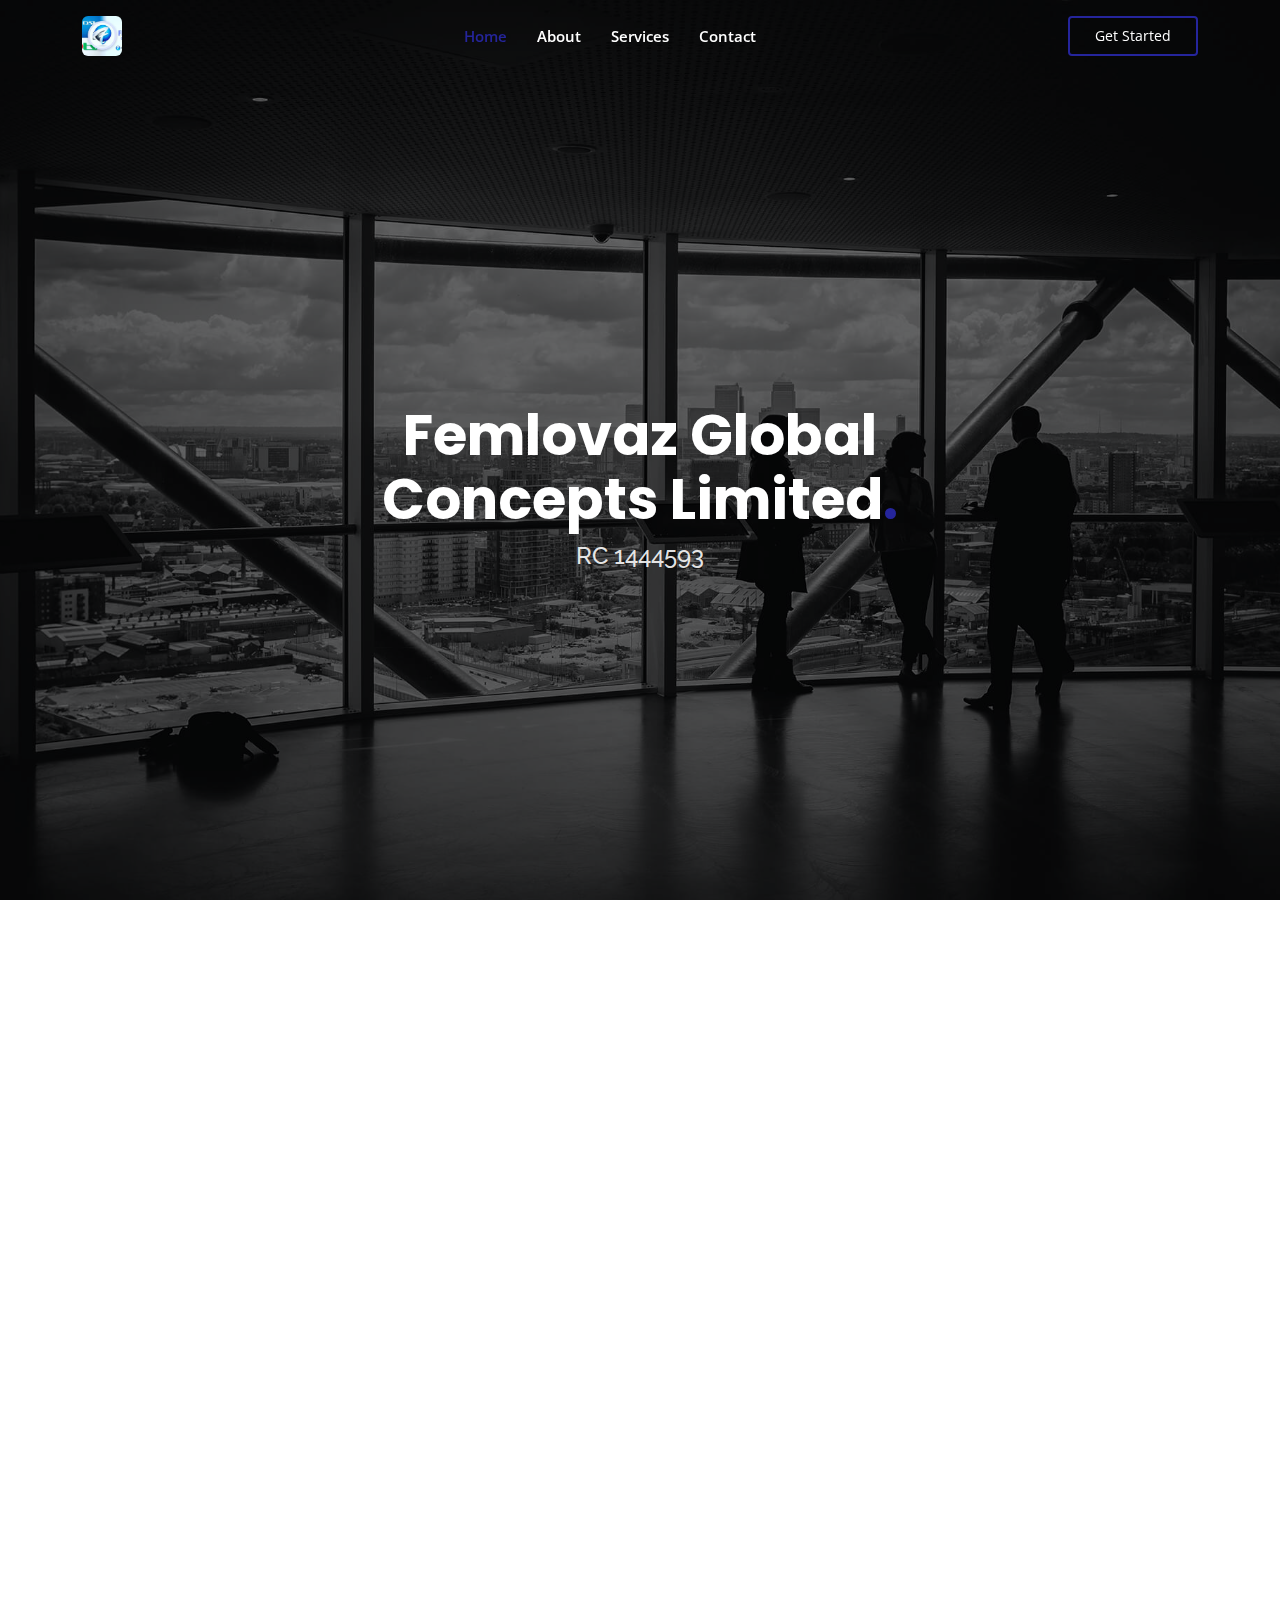
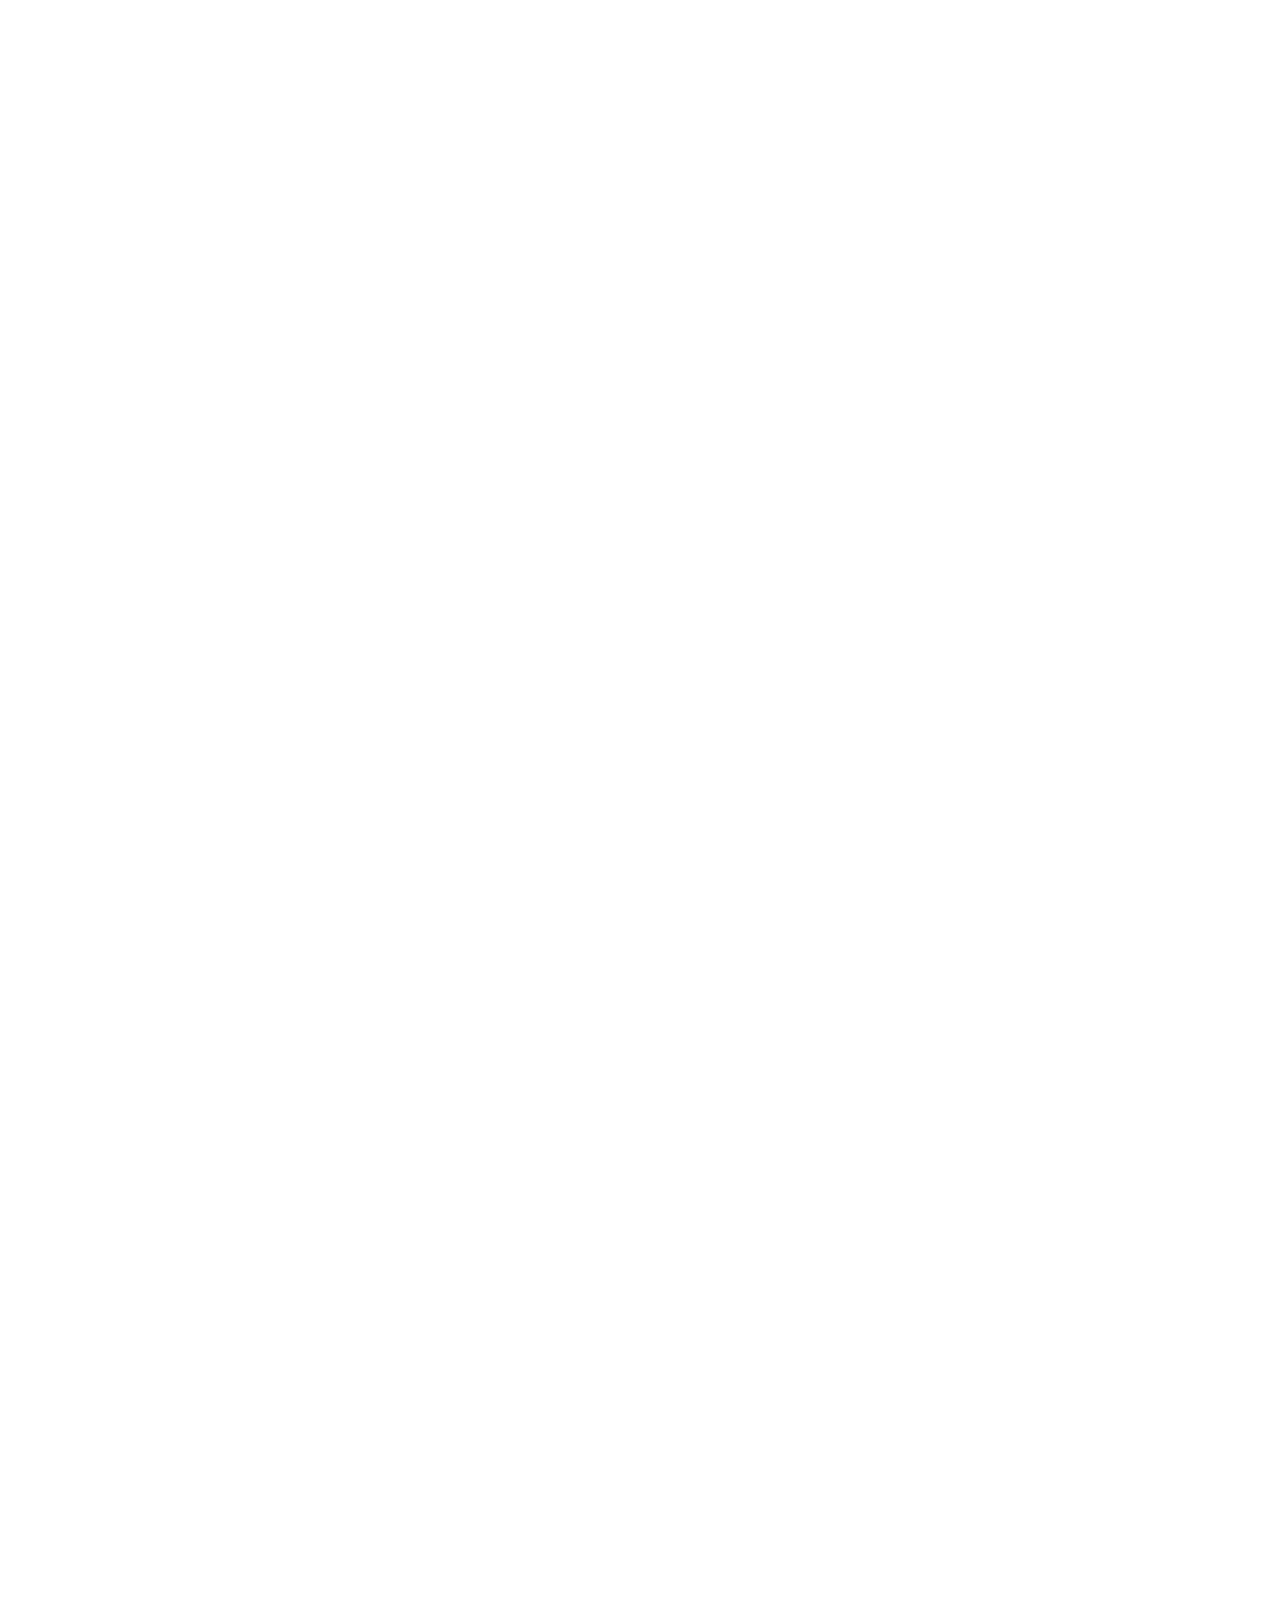
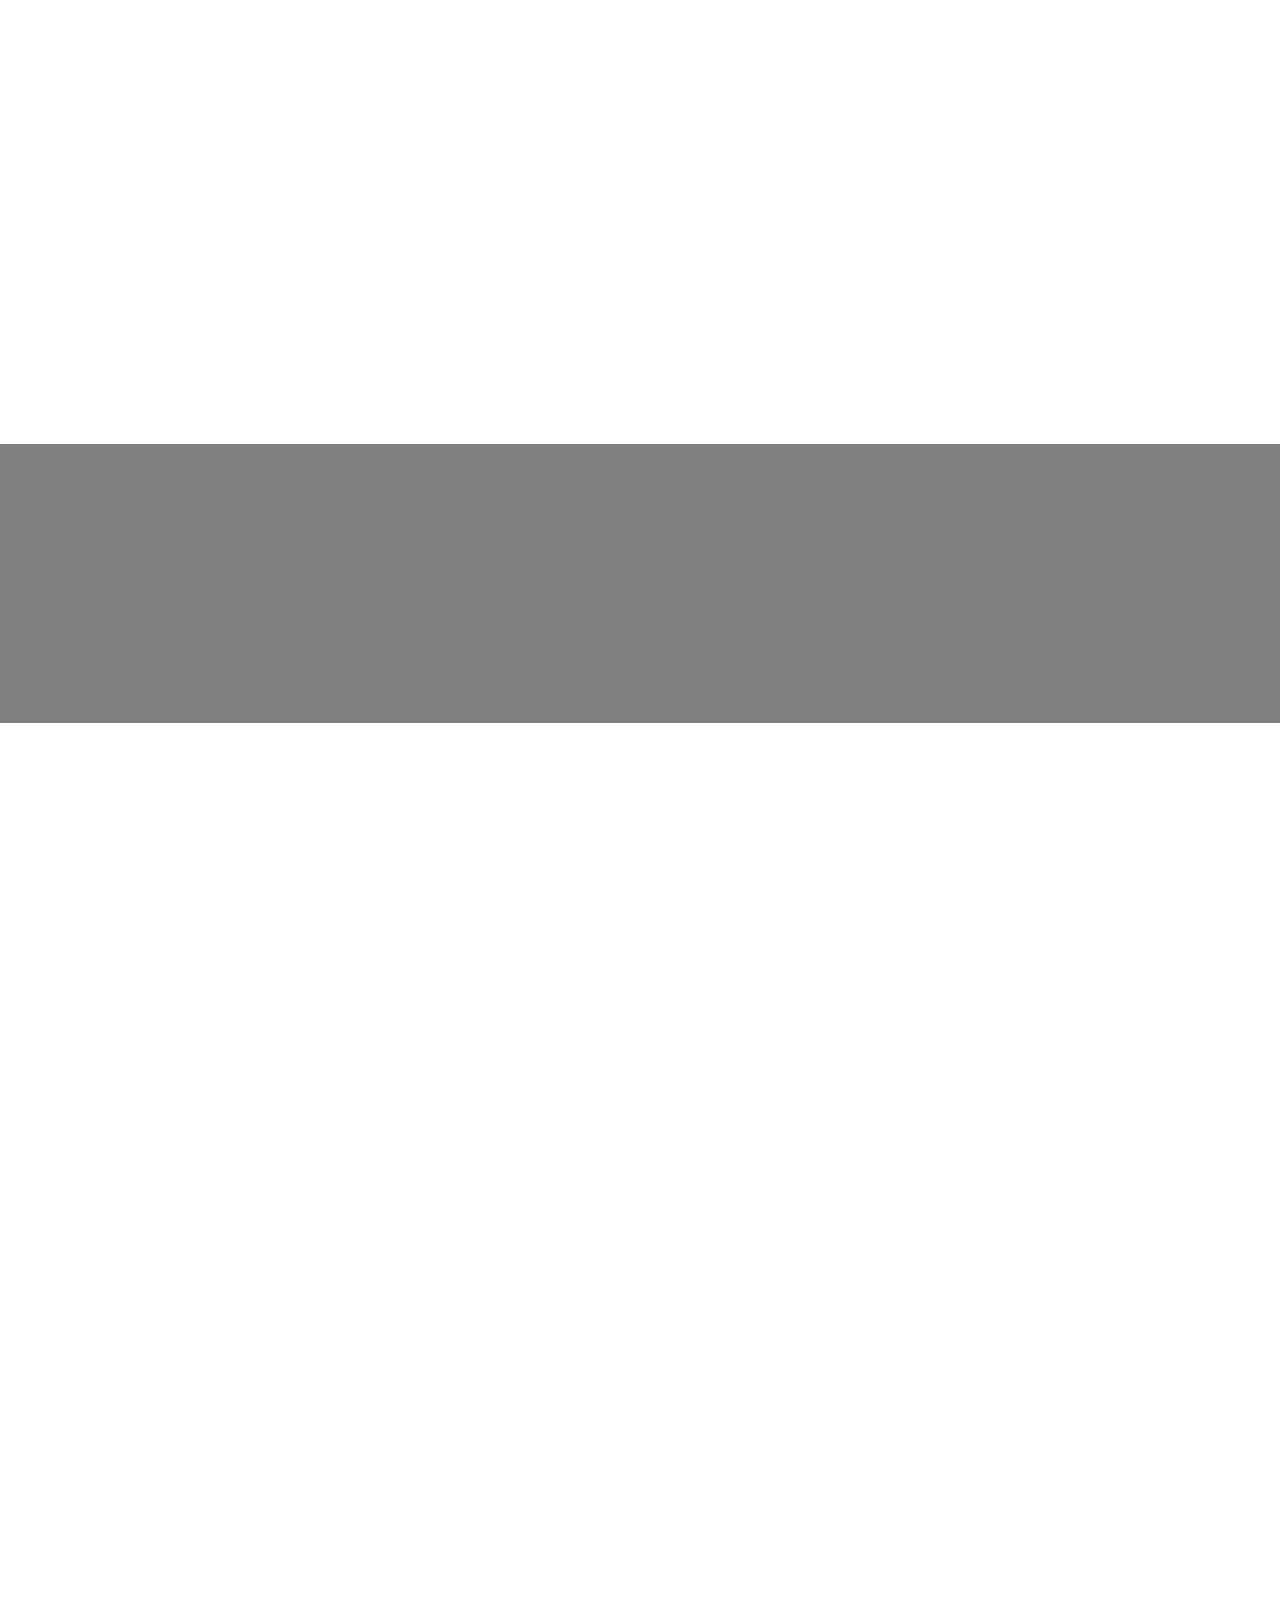
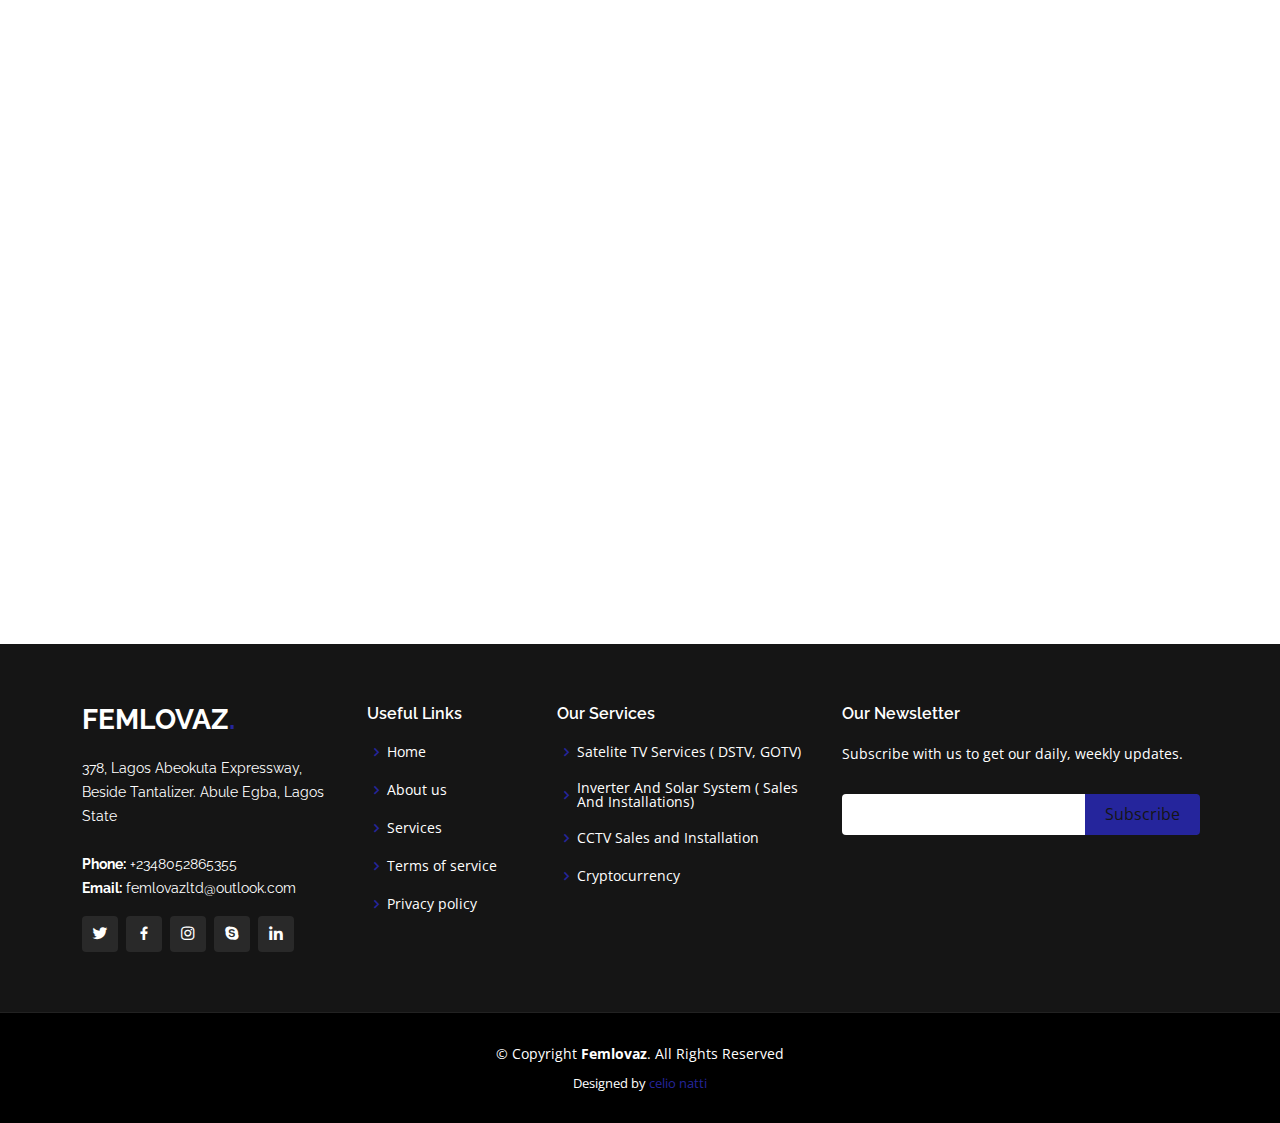
<file: index.html>
<!DOCTYPE html>
<html lang="en">

<head>
  <meta charset="utf-8">
  <meta content="width=device-width, initial-scale=1.0" name="viewport">

  <title>Femlovaz Homepage</title>
  <meta content="" name="description">
  <meta content="" name="keywords">

  <!-- Favicons -->
  <link href="assets/img/favicon.jpeg" rel="icon">
  <link href="assets/img/apple-touch-icon.jpeg" rel="apple-touch-icon">

  <!-- Google Fonts -->
  <link href="https://fonts.googleapis.com/css?family=Open+Sans:300,300i,400,400i,600,600i,700,700i|Raleway:300,300i,400,400i,500,500i,600,600i,700,700i|Poppins:300,300i,400,400i,500,500i,600,600i,700,700i" rel="stylesheet">

  <!-- Packages CSS Files -->
  <link href="assets/packages/aos/aos.css" rel="stylesheet">
  <link href="assets/packages/bootstrap/css/bootstrap.min.css" rel="stylesheet">
  <link href="assets/packages/bootstrap-icons/bootstrap-icons.css" rel="stylesheet">
  <link href="assets/packages/boxicons/css/boxicons.min.css" rel="stylesheet">
  <link href="assets/packages/glightbox/css/glightbox.min.css" rel="stylesheet">
  <link href="assets/packages/remixicon/remixicon.css" rel="stylesheet">
  <link href="assets/packages/swiper/swiper-bundle.min.css" rel="stylesheet">

  <!-- Template Main CSS File -->
  <link href="assets/css/style.css" rel="stylesheet">

  <!-- =======================================================
  * Template Name: Femlovaz
  * Updated: May 30 2023 with Bootstrap v5.3.0
  * Author: Celio Natti
  * License: MIT
  ======================================================== -->

</head>

<body>

  <!-- ======= Header ======= -->
  <header id="header" class="fixed-top ">
    <div class="container d-flex align-items-center justify-content-lg-between">

      <a href="index.html" class="logo me-auto me-lg-0"><img src="assets/img/logo.jpeg" alt="" class="img-fluid rounded"></a>

      <nav id="navbar" class="navbar order-last order-lg-0">
        <ul>
          <li><a class="nav-link scrollto active" href="#hero">Home</a></li>
          <li><a class="nav-link scrollto" href="#about">About</a></li>
          <li><a class="nav-link scrollto" href="#services">Services</a></li>
          <li><a class="nav-link scrollto" href="#contact">Contact</a></li>
        </ul>
        <i class="bi bi-list mobile-nav-toggle"></i>
      </nav><!-- .navbar -->

      <a href="#about" class="get-started-btn scrollto">Get Started</a>

    </div>
  </header><!-- End Header -->

  <!-- ======= Hero Section ======= -->
  <section id="hero" class="d-flex align-items-center justify-content-center">
    <div class="container" data-aos="fade-up">

      <div class="row justify-content-center" data-aos="fade-up" data-aos-delay="150">
        <div class="col-xl-6 col-lg-8">
          <h1>Femlovaz Global Concepts Limited<span>.</span></h1>
          <h2>RC 1444593</h2>
        </div>
      </div>


    </div>
  </section><!-- End Hero -->

  <main id="main">

    <!-- ======= About Section ======= -->
    <section id="about" class="about">
      <div class="container" data-aos="fade-up">

        <div class="row">
          <div class="col-lg-6 order-1 order-lg-2" data-aos="fade-left" data-aos-delay="100">
            <img src="assets/img/about.jpg" class="img-fluid" alt="">
          </div>
          <div class="col-lg-6 pt-4 pt-lg-0 order-2 order-lg-1 content" data-aos="fade-right" data-aos-delay="100">
            <h3>Femlovaz Global Concepts Limited</h3>
            <p class="fst-italic">
              Femlovaz Global Concepts Limited is a dynamic and innovative company dedicated to providing a wide range of services to meet the diverse needs of our clients. With a commitment to excellence and customer satisfaction, we strive to deliver top-notch solutions in various domains. Our team of experts brings together expertise, experience, and creativity to ensure that every client receives personalized and efficient service.
            </p>
            <ul>
              <li><i class="ri-check-double-line"></i> Customized Solutions: We understand that each client's needs are unique. Our team works closely with you to tailor our services to your specific requirements, ensuring that you receive solutions that align with your goals and preferences.</li>
              <li><i class="ri-check-double-line"></i> Responsive Customer Support: Our dedicated customer support team is available to assist you with inquiries, technical support, and guidance throughout your engagement with us. We pride ourselves on quick response times and effective solutions.</li>
              <li><i class="ri-check-double-line"></i> Data Privacy and Security: Your privacy and security are paramount to us. Whether it's handling financial transactions or setting up CCTV systems, we adhere to strict data protection protocols to safeguard your information.</li>
            </ul>
            <p>
              Femlovaz Global Concepts Limited is your one-stop destination for a diverse range of services, all designed to enhance your lifestyle, security, and technological capabilities. Contact us today to learn more about how we can assist you in achieving your goals.
            </p>
          </div>
        </div>

      </div>
    </section><!-- End About Section -->

    <!-- ======= Clients Section ======= -->
    <section id="clients" class="clients">
      <div class="container" data-aos="zoom-in">

        <div class="clients-slider swiper">
          <div class="swiper-wrapper align-items-center">
            <div class="swiper-slide"><img src="assets/img/clients/1.svg" class="img-fluid" alt=""></div>
            <div class="swiper-slide"><img src="assets/img/clients/2.png" class="img-fluid" alt=""></div>
            <div class="swiper-slide"><img src="assets/img/clients/3.png" class="img-fluid" alt=""></div>
            <div class="swiper-slide"><img src="assets/img/clients/4.png" class="img-fluid" alt=""></div>
            <div class="swiper-slide"><img src="assets/img/clients/5.png" class="img-fluid" alt=""></div>
            <div class="swiper-slide"><img src="assets/img/clients/6.png" class="img-fluid" alt=""></div>
            <div class="swiper-slide"><img src="assets/img/clients/7.png" class="img-fluid" alt=""></div>
            <div class="swiper-slide"><img src="assets/img/clients/8.png" class="img-fluid" alt=""></div>
          </div>
          <div class="swiper-pagination"></div>
        </div>

      </div>
    </section><!-- End Clients Section -->

    <!-- ======= Features Section ======= -->
    <section id="features" class="features">
      <div class="container" data-aos="fade-up">

        <div class="row">
          <div class="image col-lg-6" style='background-image: url("assets/img/features.jpg");' data-aos="fade-right"></div>
          <div class="col-lg-6" data-aos="fade-left" data-aos-delay="100">
            <div class="icon-box mt-5 mt-lg-0" data-aos="zoom-in" data-aos-delay="150">
              <i class="bx bx-receipt"></i>
              <h4>Expertise</h4>
              <p>Our team consists of seasoned professionals with extensive experience in their respective fields, ensuring that you receive the highest quality of service.</p>
            </div>
            <div class="icon-box mt-5" data-aos="zoom-in" data-aos-delay="150">
              <i class="bx bx-cube-alt"></i>
              <h4>Customer-Centric Approach</h4>
              <p>We prioritize our clients' needs and go the extra mile to ensure their satisfaction. Your success is our success.</p>
            </div>
            <div class="icon-box mt-5" data-aos="zoom-in" data-aos-delay="150">
              <i class="bx bx-images"></i>
              <h4>Innovation</h4>
              <p>We stay at the forefront of technological advancements to offer cutting-edge solutions that meet the evolving demands of the modern world.</p>
            </div>
            <div class="icon-box mt-5" data-aos="zoom-in" data-aos-delay="150">
              <i class="bx bx-shield"></i>
              <h4>Reliability</h4>
              <p>Trust is the cornerstone of our business. You can rely on us for secure transactions, reliable products, and exceptional service.</p>
            </div>
          </div>
        </div>

      </div>
    </section><!-- End Features Section -->

    <!-- ======= Services Section ======= -->
    <section id="services" class="services">
      <div class="container" data-aos="fade-up">

        <div class="section-title">
          <h2>Services</h2>
          <p>Check our Services</p>
        </div>

        <div class="row">
          <div class="col-lg-4 col-md-6 d-flex align-items-stretch" data-aos="zoom-in" data-aos-delay="100">
            <div class="icon-box">
              <div class="icon"><i class="bx bx-tv"></i></div>
              <h4><a href="satellite-details.html">Satellite TV Services (DSTV, GOTV) - Sales and Subscriptions</a></h4>
              <p>we offer comprehensive satellite TV solutions, including sales of DSTV and GOTV packages as well as subscription services. Our goal is to provide you with uninterrupted access to a wide variety of entertainment options.</p>
            </div>
          </div>

          <div class="col-lg-4 col-md-6 d-flex align-items-stretch mt-4 mt-md-0" data-aos="zoom-in" data-aos-delay="200">
            <div class="icon-box">
              <div class="icon"><i class="bx bx-file"></i></div>
              <h4><a href="solar-details.html">Inverter and Solar System (Sales and Installations)</a></h4>
              <p>At Femlovaz, we promote sustainable energy solutions through the sale and installation of high-quality inverters and solar systems. We help you harness the power of renewable energy to reduce your carbon footprint and lower energy costs.</p>
            </div>
          </div>

          <div class="col-lg-4 col-md-6 d-flex align-items-stretch mt-4 mt-lg-0" data-aos="zoom-in" data-aos-delay="300">
            <div class="icon-box">
              <div class="icon"><i class="bx bx-cctv"></i></div>
              <h4><a href="">CCTV Sales and Installation</a></h4>
              <p>Security is a top priority for us. We offer state-of-the-art CCTV systems for both residential and commercial spaces, ensuring enhanced surveillance and peace of mind.</p>
            </div>
          </div>

          <div class="col-lg-4 col-md-6 d-flex align-items-stretch mt-4" data-aos="zoom-in" data-aos-delay="100">
            <div class="icon-box">
              <div class="icon"><i class="bx bx-bitcoin"></i></div>
              <h4><a href="">Cryptocurrency and Digital Currency Services</a></h4>
              <p>we specialize in the buying and selling of popular cryptocurrencies such as Bitcoin, Perfectmoney, and Webmoney. Our streamlined process ensures safe and efficient transactions, allowing you to navigate the world of digital currencies with ease.</p>
            </div>
          </div>

          <div class="col-lg-4 col-md-6 d-flex align-items-stretch mt-4" data-aos="zoom-in" data-aos-delay="200">
            <div class="icon-box">
              <div class="icon"><i class="bx bx-desktop"></i></div>
              <h4><a href="">IT Consultancy</a></h4>
              <p>Our IT consultancy services cater to businesses seeking to optimize their technological infrastructure. Our experts provide valuable insights and recommendations to enhance your IT systems, streamline processes, and improve overall efficiency.</p>
            </div>
          </div>

          <div class="col-lg-4 col-md-6 d-flex align-items-stretch mt-4" data-aos="zoom-in" data-aos-delay="300">
            <div class="icon-box">
              <div class="icon"><i class="bx bxl-amazon"></i></div>
              <h4><a href="">Gift Card Transactions</a></h4>
              <p>We facilitate seamless transactions involving a variety of gift cards, including Apple iTunes, Steam Wallet, Amazon, Play Station, and Google Play Store gift cards. Our platform supports transactions using Bitcoin, Perfectmoney, Webmoney, and other digital currencies.</p>
            </div>
          </div>

        </div>

      </div>
    </section><!-- End Services Section -->

    <!-- ======= Cta Section ======= -->
    <section id="cta" class="cta">
      <div class="container" data-aos="zoom-in">

        <div class="text-center">
          <h3>Ready to Experience Excellence?</h3>
          <p> Contact Femlovaz Global Concepts Limited today and embark on a journey to enhanced entertainment, sustainable energy, advanced security, and seamless digital transactions. Our team of experts is eager to assist you in finding the perfect solution for your needs..</p>
          <a class="cta-btn" href="#">Click here</a>
        </div>

      </div>
    </section><!-- End Cta Section -->

    <!-- ======= Counts Section ======= -->
    <section id="counts" class="counts">
      <div class="container" data-aos="fade-up">

        <div class="row no-gutters">
          <div class="image col-xl-5 d-flex align-items-stretch justify-content-center justify-content-lg-start" data-aos="fade-right" data-aos-delay="100"></div>
          <div class="col-xl-7 ps-4 ps-lg-5 pe-4 pe-lg-1 d-flex align-items-stretch" data-aos="fade-left" data-aos-delay="100">
            <div class="content d-flex flex-column justify-content-center">
              <h3>Voluptatem dignissimos provident quasi</h3>
              <p>
                Lorem ipsum dolor sit amet, consectetur adipiscing elit, sed do eiusmod tempor incididunt ut labore et dolore magna aliqua. Duis aute irure dolor in reprehenderit
              </p>
              <div class="row">
                <div class="col-md-6 d-md-flex align-items-md-stretch">
                  <div class="count-box">
                    <i class="bi bi-emoji-smile"></i>
                    <span data-purecounter-start="0" data-purecounter-end="165000" data-purecounter-duration="2" class="purecounter"></span>
                    <p><strong>Happy Clients</strong> consequuntur voluptas nostrum aliquid ipsam architecto ut.</p>
                  </div>
                </div>

                <div class="col-md-6 d-md-flex align-items-md-stretch">
                  <div class="count-box">
                    <i class="bi bi-journal-richtext"></i>
                    <span data-purecounter-start="0" data-purecounter-end="10" data-purecounter-duration="2" class="purecounter"></span>
                    <p><strong>Projects</strong> adipisci atque cum quia aspernatur totam laudantium et quia dere tan</p>
                  </div>
                </div>

                <div class="col-md-6 d-md-flex align-items-md-stretch">
                  <div class="count-box">
                    <i class="bi bi-clock"></i>
                    <span data-purecounter-start="0" data-purecounter-end="6" data-purecounter-duration="4" class="purecounter"></span>
                    <p><strong>Years of experience</strong> aut commodi quaerat modi aliquam nam ducimus aut voluptate non vel</p>
                  </div>
                </div>

                <div class="col-md-6 d-md-flex align-items-md-stretch">
                  <div class="count-box">
                    <i class="bi bi-award"></i>
                    <span data-purecounter-start="0" data-purecounter-end="5" data-purecounter-duration="4" class="purecounter"></span>
                    <p><strong>Awards</strong> rerum asperiores dolor alias quo reprehenderit eum et nemo pad der</p>
                  </div>
                </div>
              </div>
            </div><!-- End .content-->
          </div>
        </div>

      </div>
    </section><!-- End Counts Section -->

    <!-- ======= Contact Section ======= -->
    <section id="contact" class="contact">
      <div class="container" data-aos="fade-up">

        <div class="section-title">
          <h2>Contact</h2>
          <p>Contact Us</p>
        </div>

        <div>
          <iframe style="border:0; width: 100%; height: 270px;" src="https://www.google.com/maps/embed?pb=!1m18!1m12!1m3!1d3962.978671700766!2d3.301692374183373!3d6.649565121687197!2m3!1f0!2f0!3f0!3m2!1i1024!2i768!4f13.1!3m3!1m2!1s0x103b912c7ab361e9%3A0x95179ba81f08e28a!2s378%20Lagos-Abeokuta%20Expy%2C%20Abule%20Egba%20101232%2C%20Lagos!5e0!3m2!1sen!2sng!4v1692440898439!5m2!1sen!2sng" allowfullscreen="true" loading="lazy" referrerpolicy="no-referrer-when-downgrade" frameborder="0"></iframe>
        </div>

        <div class="row mt-5">

          <div class="col-lg-4">
            <div class="info">
              <div class="address">
                <i class="bi bi-geo-alt"></i>
                <h4>Location:</h4>
                <p>378, Lagos Abeokuta Expressway, Beside Tantalizer. Abule Egba, Lagos State</p>
              </div>

              <div class="email">
                <i class="bi bi-envelope"></i>
                <h4>Email:</h4>
                <p>femlovazltd@outlook.com</p>
              </div>

              <div class="phone">
                <i class="bi bi-phone"></i>
                <h4>Call:</h4>
                <p>+2348052865355</p>
              </div>

            </div>

          </div>

          <div class="col-lg-8 mt-5 mt-lg-0">

            <form action="forms/contact.php" method="post" role="form" class="php-email-form">
              <div class="row">
                <div class="col-md-6 form-group">
                  <input type="text" name="name" class="form-control" id="name" placeholder="Your Name" required>
                </div>
                <div class="col-md-6 form-group mt-3 mt-md-0">
                  <input type="email" class="form-control" name="email" id="email" placeholder="Your Email" required>
                </div>
              </div>
              <div class="form-group mt-3">
                <input type="text" class="form-control" name="subject" id="subject" placeholder="Subject" required>
              </div>
              <div class="form-group mt-3">
                <textarea class="form-control" name="message" rows="5" placeholder="Message" required></textarea>
              </div>
              <div class="my-3">
                <div class="loading">Loading</div>
                <div class="error-message"></div>
                <div class="sent-message">Your message has been sent. Thank you!</div>
              </div>
              <div class="text-center"><button type="submit">Send Message</button></div>
            </form>

          </div>

        </div>

      </div>
    </section><!-- End Contact Section -->

  </main><!-- End #main -->

  <!-- ======= Footer ======= -->
  <footer id="footer">
    <div class="footer-top">
      <div class="container">
        <div class="row">

          <div class="col-lg-3 col-md-6">
            <div class="footer-info">
              <h3>Femlovaz<span>.</span></h3>
              <p>
                378, Lagos Abeokuta Expressway, Beside Tantalizer. Abule Egba, Lagos State<br><br>
                <strong>Phone:</strong> +2348052865355<br>
                <strong>Email:</strong> femlovazltd@outlook.com<br>
              </p>
              <div class="social-links mt-3">
                <a href="#" class="twitter"><i class="bx bxl-twitter"></i></a>
                <a href="#" class="facebook"><i class="bx bxl-facebook"></i></a>
                <a href="#" class="instagram"><i class="bx bxl-instagram"></i></a>
                <a href="#" class="google-plus"><i class="bx bxl-skype"></i></a>
                <a href="#" class="linkedin"><i class="bx bxl-linkedin"></i></a>
              </div>
            </div>
          </div>

          <div class="col-lg-2 col-md-6 footer-links">
            <h4>Useful Links</h4>
            <ul>
              <li><i class="bx bx-chevron-right"></i> <a href="#">Home</a></li>
              <li><i class="bx bx-chevron-right"></i> <a href="#">About us</a></li>
              <li><i class="bx bx-chevron-right"></i> <a href="#">Services</a></li>
              <li><i class="bx bx-chevron-right"></i> <a href="#">Terms of service</a></li>
              <li><i class="bx bx-chevron-right"></i> <a href="#">Privacy policy</a></li>
            </ul>
          </div>

          <div class="col-lg-3 col-md-6 footer-links">
            <h4>Our Services</h4>
            <ul>
              <li><i class="bx bx-chevron-right"></i> <a href="#">Satelite TV Services ( DSTV, GOTV)</a></li>
              <li><i class="bx bx-chevron-right"></i> <a href="#">Inverter And Solar System ( Sales And Installations) </a></li>
              <li><i class="bx bx-chevron-right"></i> <a href="#">CCTV Sales and Installation</a></li>
              <li><i class="bx bx-chevron-right"></i> <a href="#">Cryptocurrency</a></li>
            </ul>
          </div>

          <div class="col-lg-4 col-md-6 footer-newsletter">
            <h4>Our Newsletter</h4>
            <p>Subscribe with us to get our daily, weekly updates.</p>
            <form action="" method="post">
              <input type="email" name="email"><input type="submit" value="Subscribe">
            </form>

          </div>

        </div>
      </div>
    </div>

    <div class="container">
      <div class="copyright">
        &copy; Copyright <strong><span>Femlovaz</span></strong>. All Rights Reserved
      </div>
      <div class="credits">
        Designed by <a href="https://github.com/celionatti">celio natti</a>
      </div>
    </div>
  </footer><!-- End Footer -->

  <div id="preloader"></div>
  <a href="#" class="back-to-top d-flex align-items-center justify-content-center"><i class="bi bi-arrow-up-short"></i></a>

  <!-- packages JS Files -->
  <script src="assets/packages/purecounter/purecounter_vanilla.js"></script>
  <script src="assets/packages/aos/aos.js"></script>
  <script src="assets/packages/bootstrap/js/bootstrap.bundle.min.js"></script>
  <script src="assets/packages/glightbox/js/glightbox.min.js"></script>
  <script src="assets/packages/isotope-layout/isotope.pkgd.min.js"></script>
  <script src="assets/packages/swiper/swiper-bundle.min.js"></script>

  <!-- Template Main JS File -->
  <script src="assets/js/main.js"></script>

</body>

</html>
</file>
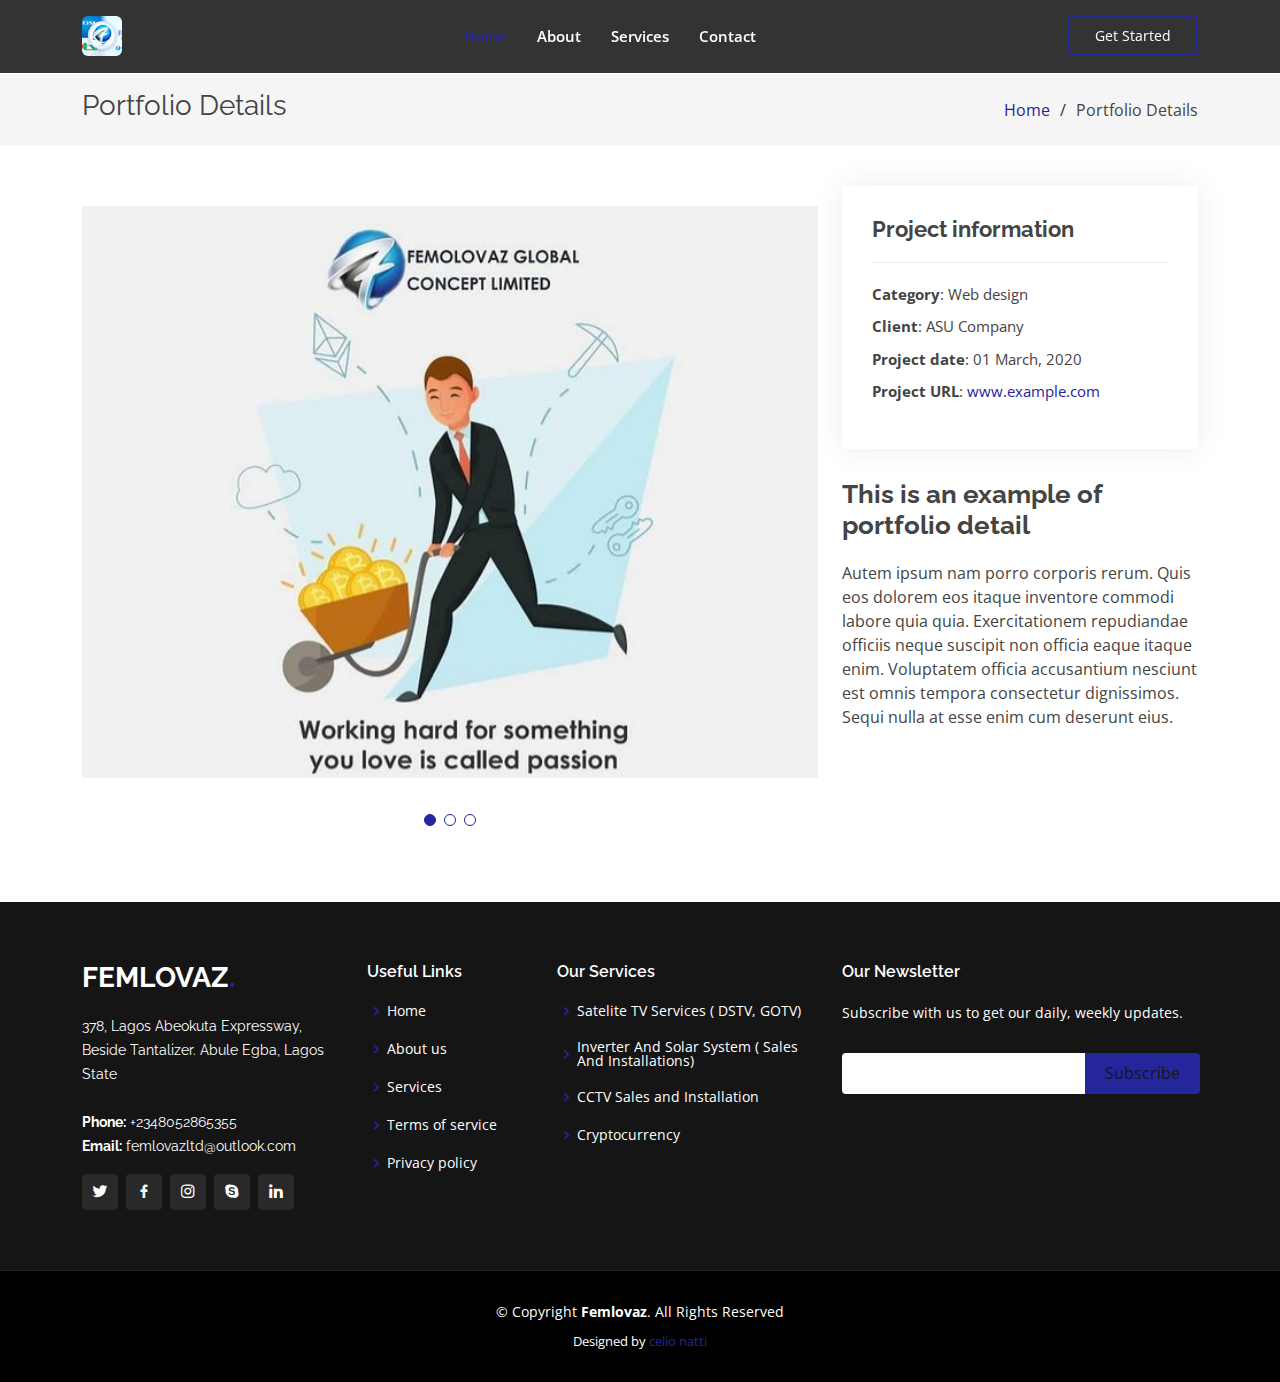
<file: cctv-details.html>
<!DOCTYPE html>
<html lang="en">

<head>
  <meta charset="utf-8">
  <meta content="width=device-width, initial-scale=1.0" name="viewport">

  <title>Portfolio Details - Gp Bootstrap Template</title>
  <meta content="" name="description">
  <meta content="" name="keywords">

  <!-- Favicons -->
  <link href="assets/img/favicon.jpeg" rel="icon">
  <link href="assets/img/apple-touch-icon.jpeg" rel="apple-touch-icon">

  <!-- Google Fonts -->
  <link href="https://fonts.googleapis.com/css?family=Open+Sans:300,300i,400,400i,600,600i,700,700i|Raleway:300,300i,400,400i,500,500i,600,600i,700,700i|Poppins:300,300i,400,400i,500,500i,600,600i,700,700i" rel="stylesheet">

  <!-- Packages CSS Files -->
  <link href="assets/packages/aos/aos.css" rel="stylesheet">
  <link href="assets/packages/bootstrap/css/bootstrap.min.css" rel="stylesheet">
  <link href="assets/packages/bootstrap-icons/bootstrap-icons.css" rel="stylesheet">
  <link href="assets/packages/boxicons/css/boxicons.min.css" rel="stylesheet">
  <link href="assets/packages/glightbox/css/glightbox.min.css" rel="stylesheet">
  <link href="assets/packages/remixicon/remixicon.css" rel="stylesheet">
  <link href="assets/packages/swiper/swiper-bundle.min.css" rel="stylesheet">

  <!-- Template Main CSS File -->
  <link href="assets/css/style.css" rel="stylesheet">

  <!-- =======================================================
  * Template Name: Femlovaz
  * Updated: May 30 2023 with Bootstrap v5.3.0
  * Author: Celio Natti
  * License: MIT
  ======================================================== -->
</head>

<body>

  <!-- ======= Header ======= -->
  <header id="header" class="fixed-top header-inner-pages">
    <div class="container d-flex align-items-center justify-content-lg-between">

      <!-- <h1 class="logo me-auto me-lg-0"><a href="index.html">Femlovaz<span>.</span></a></h1> -->
      <!-- Uncomment below if you prefer to use an image logo -->
      <a href="index.html" class="logo me-auto me-lg-0"><img src="assets/img/logo.jpeg" alt="" class="img-fluid rounded"></a>

      <nav id="navbar" class="navbar order-last order-lg-0">
        <ul>
          <li><a class="nav-link scrollto active" href="index.html">Home</a></li>
          <li><a class="nav-link scrollto" href="index.html#about">About</a></li>
          <li><a class="nav-link scrollto" href="index.html#services">Services</a></li>
          <li><a class="nav-link scrollto" href="index.html#contact">Contact</a></li>
        </ul>
        <i class="bi bi-list mobile-nav-toggle"></i>
      </nav><!-- .navbar -->

      <a href="#about" class="get-started-btn scrollto">Get Started</a>

    </div>
  </header><!-- End Header -->

  <main id="main">

    <!-- ======= Breadcrumbs ======= -->
    <section id="breadcrumbs" class="breadcrumbs">
      <div class="container">

        <div class="d-flex justify-content-between align-items-center">
          <h2>Portfolio Details</h2>
          <ol>
            <li><a href="index.html">Home</a></li>
            <li>Portfolio Details</li>
          </ol>
        </div>

      </div>
    </section><!-- End Breadcrumbs -->

    <!-- ======= Portfolio Details Section ======= -->
    <section id="portfolio-details" class="portfolio-details">
      <div class="container">

        <div class="row gy-4">

          <div class="col-lg-8">
            <div class="portfolio-details-slider swiper">
              <div class="swiper-wrapper align-items-center">

                <div class="swiper-slide">
                  <img src="assets/img/counts-img.jpg" alt="">
                </div>

                <div class="swiper-slide">
                  <img src="assets/img/features.jpg" alt="">
                </div>

                <div class="swiper-slide">
                  <img src="assets/img/about.jpg" alt="">
                </div>

              </div>
              <div class="swiper-pagination"></div>
            </div>
          </div>

          <div class="col-lg-4">
            <div class="portfolio-info">
              <h3>Project information</h3>
              <ul>
                <li><strong>Category</strong>: Web design</li>
                <li><strong>Client</strong>: ASU Company</li>
                <li><strong>Project date</strong>: 01 March, 2020</li>
                <li><strong>Project URL</strong>: <a href="#">www.example.com</a></li>
              </ul>
            </div>
            <div class="portfolio-description">
              <h2>This is an example of portfolio detail</h2>
              <p>
                Autem ipsum nam porro corporis rerum. Quis eos dolorem eos itaque inventore commodi labore quia quia. Exercitationem repudiandae officiis neque suscipit non officia eaque itaque enim. Voluptatem officia accusantium nesciunt est omnis tempora consectetur dignissimos. Sequi nulla at esse enim cum deserunt eius.
              </p>
            </div>
          </div>

        </div>

      </div>
    </section><!-- End Portfolio Details Section -->

  </main><!-- End #main -->

  <!-- ======= Footer ======= -->
  <footer id="footer">
    <div class="footer-top">
      <div class="container">
        <div class="row">

          <div class="col-lg-3 col-md-6">
            <div class="footer-info">
              <h3>Femlovaz<span>.</span></h3>
              <p>
                378, Lagos Abeokuta Expressway, Beside Tantalizer. Abule Egba, Lagos State<br><br>
                <strong>Phone:</strong> +2348052865355<br>
                <strong>Email:</strong> femlovazltd@outlook.com<br>
              </p>
              <div class="social-links mt-3">
                <a href="#" class="twitter"><i class="bx bxl-twitter"></i></a>
                <a href="#" class="facebook"><i class="bx bxl-facebook"></i></a>
                <a href="#" class="instagram"><i class="bx bxl-instagram"></i></a>
                <a href="#" class="google-plus"><i class="bx bxl-skype"></i></a>
                <a href="#" class="linkedin"><i class="bx bxl-linkedin"></i></a>
              </div>
            </div>
          </div>

          <div class="col-lg-2 col-md-6 footer-links">
            <h4>Useful Links</h4>
            <ul>
              <li><i class="bx bx-chevron-right"></i> <a href="#">Home</a></li>
              <li><i class="bx bx-chevron-right"></i> <a href="#">About us</a></li>
              <li><i class="bx bx-chevron-right"></i> <a href="#">Services</a></li>
              <li><i class="bx bx-chevron-right"></i> <a href="#">Terms of service</a></li>
              <li><i class="bx bx-chevron-right"></i> <a href="#">Privacy policy</a></li>
            </ul>
          </div>

          <div class="col-lg-3 col-md-6 footer-links">
            <h4>Our Services</h4>
            <ul>
              <li><i class="bx bx-chevron-right"></i> <a href="#">Satelite TV Services ( DSTV, GOTV)</a></li>
              <li><i class="bx bx-chevron-right"></i> <a href="#">Inverter And Solar System ( Sales And Installations) </a></li>
              <li><i class="bx bx-chevron-right"></i> <a href="#">CCTV Sales and Installation</a></li>
              <li><i class="bx bx-chevron-right"></i> <a href="#">Cryptocurrency</a></li>
            </ul>
          </div>

          <div class="col-lg-4 col-md-6 footer-newsletter">
            <h4>Our Newsletter</h4>
            <p>Subscribe with us to get our daily, weekly updates.</p>
            <form action="" method="post">
              <input type="email" name="email"><input type="submit" value="Subscribe">
            </form>

          </div>

        </div>
      </div>
    </div>

    <div class="container">
      <div class="copyright">
        &copy; Copyright <strong><span>Femlovaz</span></strong>. All Rights Reserved
      </div>
      <div class="credits">
        Designed by <a href="https://github.com/celionatti">celio natti</a>
      </div>
    </div>
  </footer><!-- End Footer -->

  <div id="preloader"></div>
  <a href="#" class="back-to-top d-flex align-items-center justify-content-center"><i class="bi bi-arrow-up-short"></i></a>

  <!-- Packages JS Files -->
  <script src="assets/packages/purecounter/purecounter_vanilla.js"></script>
  <script src="assets/packages/aos/aos.js"></script>
  <script src="assets/packages/bootstrap/js/bootstrap.bundle.min.js"></script>
  <script src="assets/packages/glightbox/js/glightbox.min.js"></script>
  <script src="assets/packages/isotope-layout/isotope.pkgd.min.js"></script>
  <script src="assets/packages/swiper/swiper-bundle.min.js"></script>

  <!-- Template Main JS File -->
  <script src="assets/js/main.js"></script>

</body>

</html>
</file>
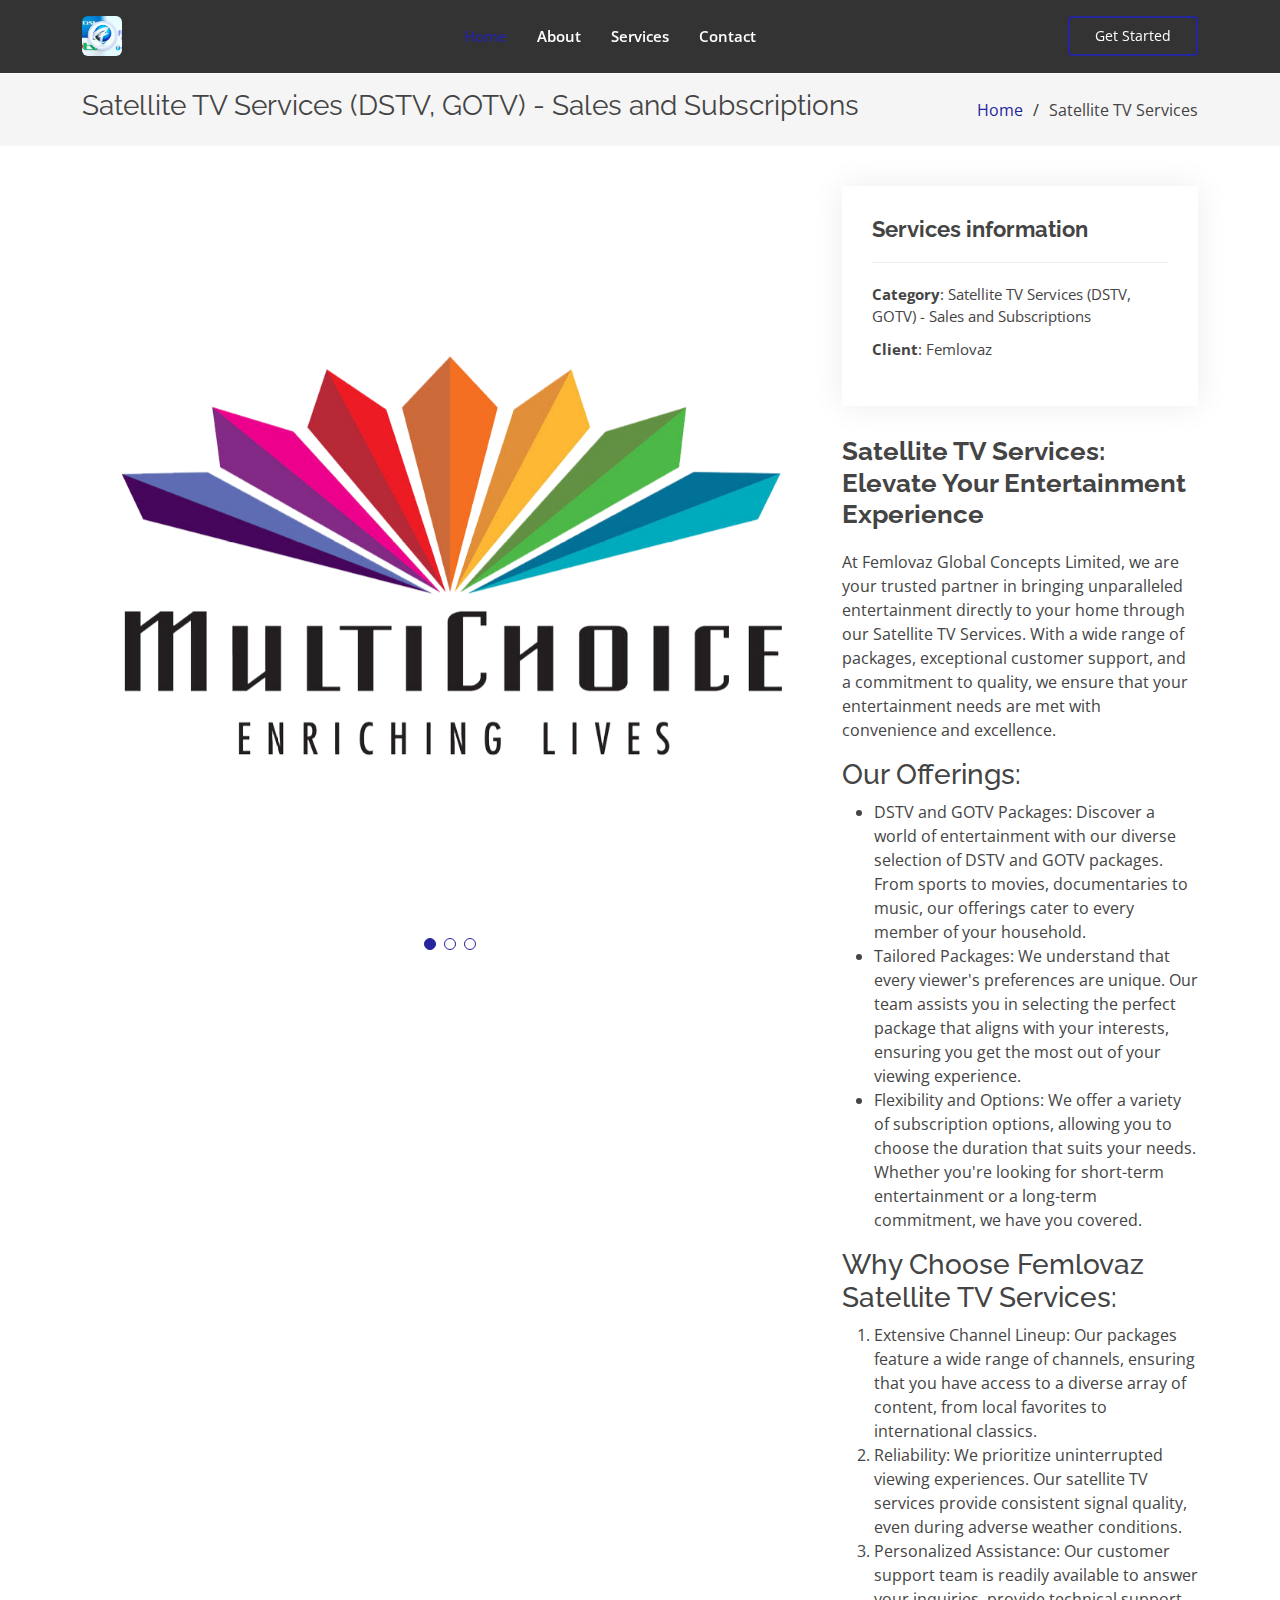
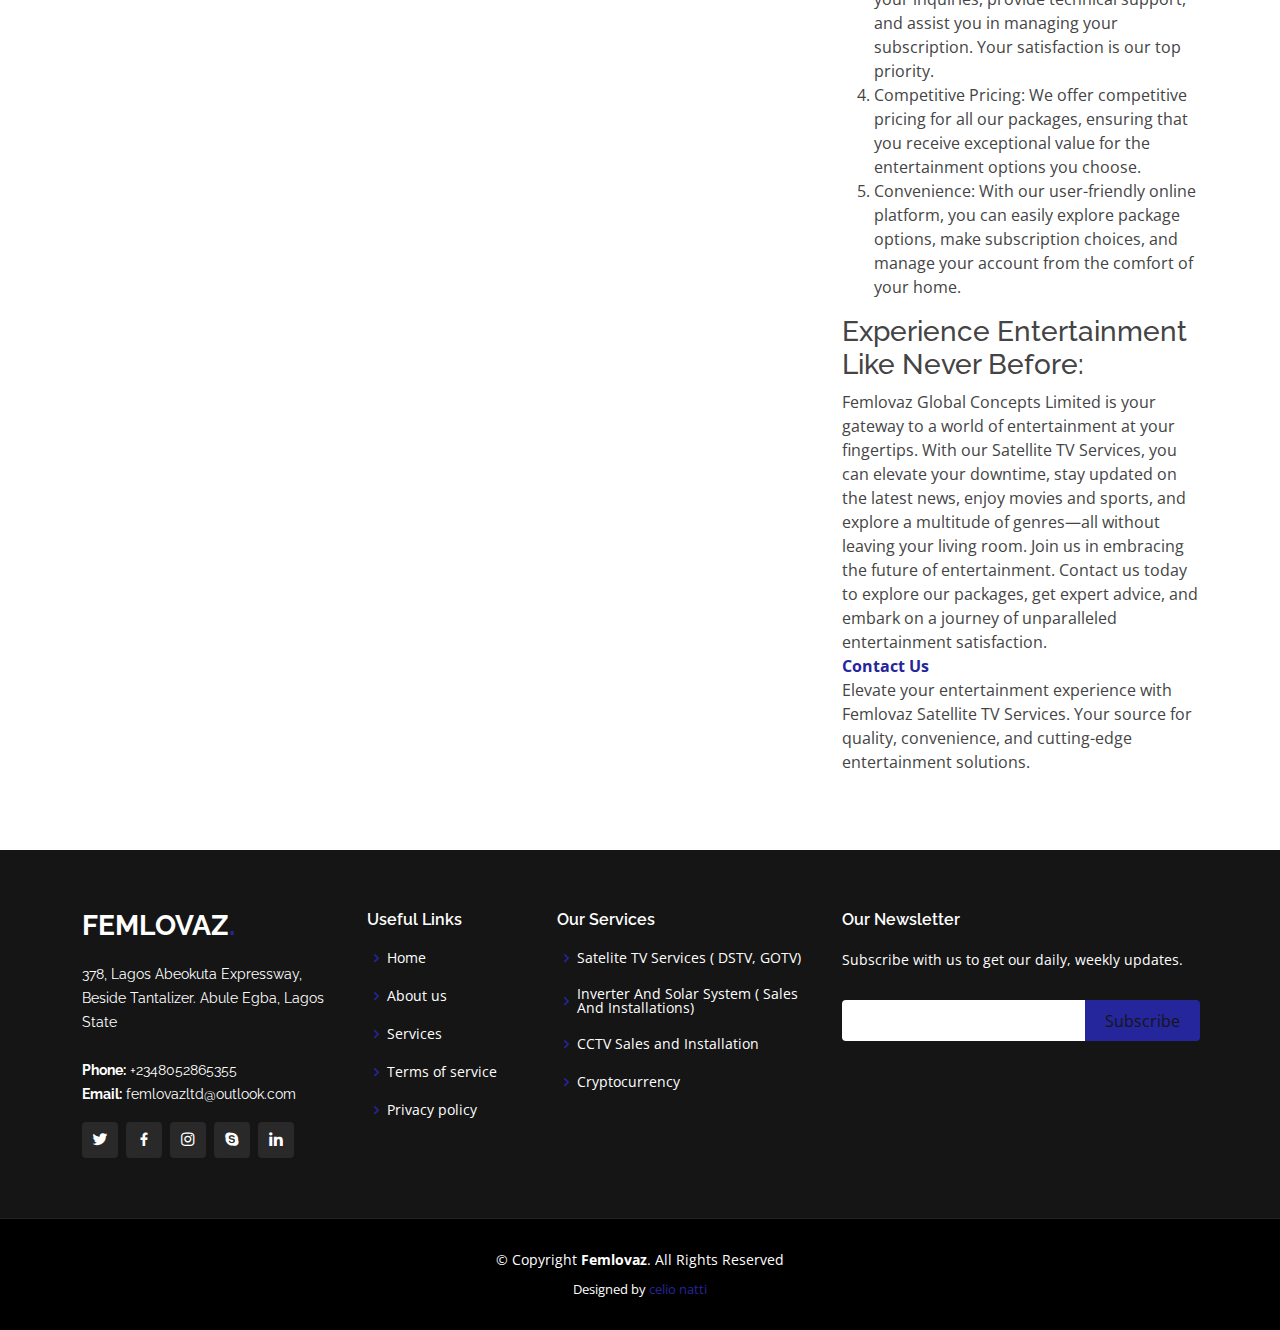
<file: satellite-details.html>
<!DOCTYPE html>
<html lang="en">

<head>
  <meta charset="utf-8" />
  <meta content="width=device-width, initial-scale=1.0" name="viewport" />

  <title>Portfolio Details - Gp Bootstrap Template</title>
  <meta content="" name="description" />
  <meta content="" name="keywords" />

  <!-- Favicons -->
  <link href="assets/img/favicon.jpeg" rel="icon" />
  <link href="assets/img/apple-touch-icon.jpeg" rel="apple-touch-icon" />

  <!-- Google Fonts -->
  <link
    href="https://fonts.googleapis.com/css?family=Open+Sans:300,300i,400,400i,600,600i,700,700i|Raleway:300,300i,400,400i,500,500i,600,600i,700,700i|Poppins:300,300i,400,400i,500,500i,600,600i,700,700i"
    rel="stylesheet" />

  <!-- Packages CSS Files -->
  <link href="assets/packages/aos/aos.css" rel="stylesheet" />
  <link href="assets/packages/bootstrap/css/bootstrap.min.css" rel="stylesheet" />
  <link href="assets/packages/bootstrap-icons/bootstrap-icons.css" rel="stylesheet" />
  <link href="assets/packages/boxicons/css/boxicons.min.css" rel="stylesheet" />
  <link href="assets/packages/glightbox/css/glightbox.min.css" rel="stylesheet" />
  <link href="assets/packages/remixicon/remixicon.css" rel="stylesheet" />
  <link href="assets/packages/swiper/swiper-bundle.min.css" rel="stylesheet" />

  <!-- Template Main CSS File -->
  <link href="assets/css/style.css" rel="stylesheet" />

  <!-- =======================================================
  * Template Name: Femlovaz
  * Updated: May 30 2023 with Bootstrap v5.3.0
  * Author: Celio Natti
  * License: MIT
  ======================================================== -->
</head>

<body>
  <!-- ======= Header ======= -->
  <header id="header" class="fixed-top header-inner-pages">
    <div class="container d-flex align-items-center justify-content-lg-between">
      <!-- <h1 class="logo me-auto me-lg-0"><a href="index.html">Femlovaz<span>.</span></a></h1> -->
      <!-- Uncomment below if you prefer to use an image logo -->
      <a href="index.html" class="logo me-auto me-lg-0"><img src="assets/img/logo.jpeg" alt=""
          class="img-fluid rounded" /></a>

      <nav id="navbar" class="navbar order-last order-lg-0">
        <ul>
          <li>
            <a class="nav-link scrollto active" href="index.html">Home</a>
          </li>
          <li>
            <a class="nav-link scrollto" href="index.html#about">About</a>
          </li>
          <li>
            <a class="nav-link scrollto" href="index.html#services">Services</a>
          </li>
          <li>
            <a class="nav-link scrollto" href="index.html#contact">Contact</a>
          </li>
        </ul>
        <i class="bi bi-list mobile-nav-toggle"></i>
      </nav>
      <!-- .navbar -->

      <a href="#about" class="get-started-btn scrollto">Get Started</a>
    </div>
  </header>
  <!-- End Header -->

  <main id="main">
    <!-- ======= Breadcrumbs ======= -->
    <section id="breadcrumbs" class="breadcrumbs">
      <div class="container">
        <div class="d-flex justify-content-between align-items-center">
          <h2>
            Satellite TV Services (DSTV, GOTV) - Sales and Subscriptions
          </h2>
          <ol>
            <li><a href="index.html">Home</a></li>
            <li>Satellite TV Services</li>
          </ol>
        </div>
      </div>
    </section>
    <!-- End Breadcrumbs -->

    <!-- ======= Portfolio Details Section ======= -->
    <section id="portfolio-details" class="portfolio-details">
      <div class="container">
        <div class="row gy-4">
          <div class="col-lg-8">
            <div class="portfolio-details-slider swiper">
              <div class="swiper-wrapper align-items-center">
                <div class="swiper-slide">
                  <img src="assets/img/clients/4.png" alt="" />
                </div>

                <div class="swiper-slide">
                  <img src="assets/img/clients/1.svg" alt="" />
                </div>

                <div class="swiper-slide">
                  <img src="assets/img/clients/5.png" alt="" />
                </div>
              </div>
              <div class="swiper-pagination"></div>
            </div>
          </div>

          <div class="col-lg-4">
            <div class="portfolio-info">
              <h3>Services information</h3>
              <ul>
                <li>
                  <strong>Category</strong>: Satellite TV Services (DSTV,
                  GOTV) - Sales and Subscriptions
                </li>
                <li><strong>Client</strong>: Femlovaz</li>
              </ul>
            </div>
            <div class="portfolio-description">
              <h2>
                Satellite TV Services: Elevate Your Entertainment Experience
              </h2>
              <p>
                At Femlovaz Global Concepts Limited, we are your trusted
                partner in bringing unparalleled entertainment directly to
                your home through our Satellite TV Services. With a wide range
                of packages, exceptional customer support, and a commitment to
                quality, we ensure that your entertainment needs are met with
                convenience and excellence.
              <h3>Our Offerings:</h3>
              <ul>
                <li>
                  DSTV and GOTV Packages: Discover a world of entertainment with our diverse
                  selection of DSTV and GOTV packages. From sports to movies,
                  documentaries to music, our offerings cater to every member of
                  your household.
                </li>
                <li>
                  Tailored Packages: We understand that every
                  viewer's preferences are unique. Our team assists you in
                  selecting the perfect package that aligns with your interests,
                  ensuring you get the most out of your viewing experience.
                </li>
                <li>
                  Flexibility and Options: We offer a variety of subscription
                  options, allowing you to choose the duration that suits your
                  needs. Whether you're looking for short-term entertainment or
                  a long-term commitment, we have you covered.
                </li>
              </ul>
              <h3>Why Choose Femlovaz Satellite TV Services:</h3>
              <ol>
                <li>
                  Extensive Channel Lineup: Our packages feature a wide range of channels, ensuring that you have access
                  to a diverse array of content, from local favorites to international classics.
                </li>
                <li>
                  Reliability: We prioritize uninterrupted viewing experiences. Our satellite TV services provide
                  consistent signal quality, even during adverse weather conditions.
                </li>
                <li>
                  Personalized Assistance: Our customer support team is readily available to answer your inquiries,
                  provide technical support, and assist you in managing your subscription. Your satisfaction is our top
                  priority.
                </li>
                <li>
                  Competitive Pricing: We offer competitive pricing for all our packages, ensuring that you receive
                  exceptional value for the entertainment options you choose.
                </li>
                <li>
                  Convenience: With our user-friendly online platform, you can easily explore package options, make
                  subscription choices, and manage your account from the comfort of your home.
                </li>
              </ol>
              <h3>Experience Entertainment Like Never Before:</h3>
              Femlovaz Global Concepts Limited is your gateway to a world of entertainment at your fingertips. With our
              Satellite TV Services, you can elevate your downtime, stay updated on the latest news, enjoy movies and
              sports, and explore a multitude of genres—all without leaving your living room.

              Join us in embracing the future of entertainment. Contact us today to explore our packages, get expert
              advice, and embark on a journey of unparalleled entertainment satisfaction.
              <br>
              <b><a href="index.html#contact">Contact Us</a></b>
              <br>
              Elevate your entertainment experience with Femlovaz Satellite TV Services. Your source for quality, convenience, and cutting-edge entertainment solutions.
              </p>
            </div>
          </div>
        </div>
      </div>
    </section>
    <!-- End Portfolio Details Section -->
  </main>
  <!-- End #main -->

  <!-- ======= Footer ======= -->
  <footer id="footer">
    <div class="footer-top">
      <div class="container">
        <div class="row">
          <div class="col-lg-3 col-md-6">
            <div class="footer-info">
              <h3>Femlovaz<span>.</span></h3>
              <p>
                378, Lagos Abeokuta Expressway, Beside Tantalizer. Abule Egba,
                Lagos State<br /><br />
                <strong>Phone:</strong> +2348052865355<br />
                <strong>Email:</strong> femlovazltd@outlook.com<br />
              </p>
              <div class="social-links mt-3">
                <a href="#" class="twitter"><i class="bx bxl-twitter"></i></a>
                <a href="#" class="facebook"><i class="bx bxl-facebook"></i></a>
                <a href="#" class="instagram"><i class="bx bxl-instagram"></i></a>
                <a href="#" class="google-plus"><i class="bx bxl-skype"></i></a>
                <a href="#" class="linkedin"><i class="bx bxl-linkedin"></i></a>
              </div>
            </div>
          </div>

          <div class="col-lg-2 col-md-6 footer-links">
            <h4>Useful Links</h4>
            <ul>
              <li>
                <i class="bx bx-chevron-right"></i> <a href="#">Home</a>
              </li>
              <li>
                <i class="bx bx-chevron-right"></i> <a href="#">About us</a>
              </li>
              <li>
                <i class="bx bx-chevron-right"></i> <a href="#">Services</a>
              </li>
              <li>
                <i class="bx bx-chevron-right"></i>
                <a href="#">Terms of service</a>
              </li>
              <li>
                <i class="bx bx-chevron-right"></i>
                <a href="#">Privacy policy</a>
              </li>
            </ul>
          </div>

          <div class="col-lg-3 col-md-6 footer-links">
            <h4>Our Services</h4>
            <ul>
              <li>
                <i class="bx bx-chevron-right"></i>
                <a href="#">Satelite TV Services ( DSTV, GOTV)</a>
              </li>
              <li>
                <i class="bx bx-chevron-right"></i>
                <a href="#">Inverter And Solar System ( Sales And Installations)
                </a>
              </li>
              <li>
                <i class="bx bx-chevron-right"></i>
                <a href="#">CCTV Sales and Installation</a>
              </li>
              <li>
                <i class="bx bx-chevron-right"></i>
                <a href="#">Cryptocurrency</a>
              </li>
            </ul>
          </div>

          <div class="col-lg-4 col-md-6 footer-newsletter">
            <h4>Our Newsletter</h4>
            <p>Subscribe with us to get our daily, weekly updates.</p>
            <form action="" method="post">
              <input type="email" name="email" /><input type="submit" value="Subscribe" />
            </form>
          </div>
        </div>
      </div>
    </div>

    <div class="container">
      <div class="copyright">
        &copy; Copyright <strong><span>Femlovaz</span></strong>. All Rights Reserved
      </div>
      <div class="credits">
        Designed by <a href="https://github.com/celionatti">celio natti</a>
      </div>
    </div>
  </footer>
  <!-- End Footer -->

  <div id="preloader"></div>
  <a href="#" class="back-to-top d-flex align-items-center justify-content-center"><i
      class="bi bi-arrow-up-short"></i></a>

  <!-- Packages JS Files -->
  <script src="assets/packages/purecounter/purecounter_vanilla.js"></script>
  <script src="assets/packages/aos/aos.js"></script>
  <script src="assets/packages/bootstrap/js/bootstrap.bundle.min.js"></script>
  <script src="assets/packages/glightbox/js/glightbox.min.js"></script>
  <script src="assets/packages/isotope-layout/isotope.pkgd.min.js"></script>
  <script src="assets/packages/swiper/swiper-bundle.min.js"></script>

  <!-- Template Main JS File -->
  <script src="assets/js/main.js"></script>
</body>

</html>
</file>
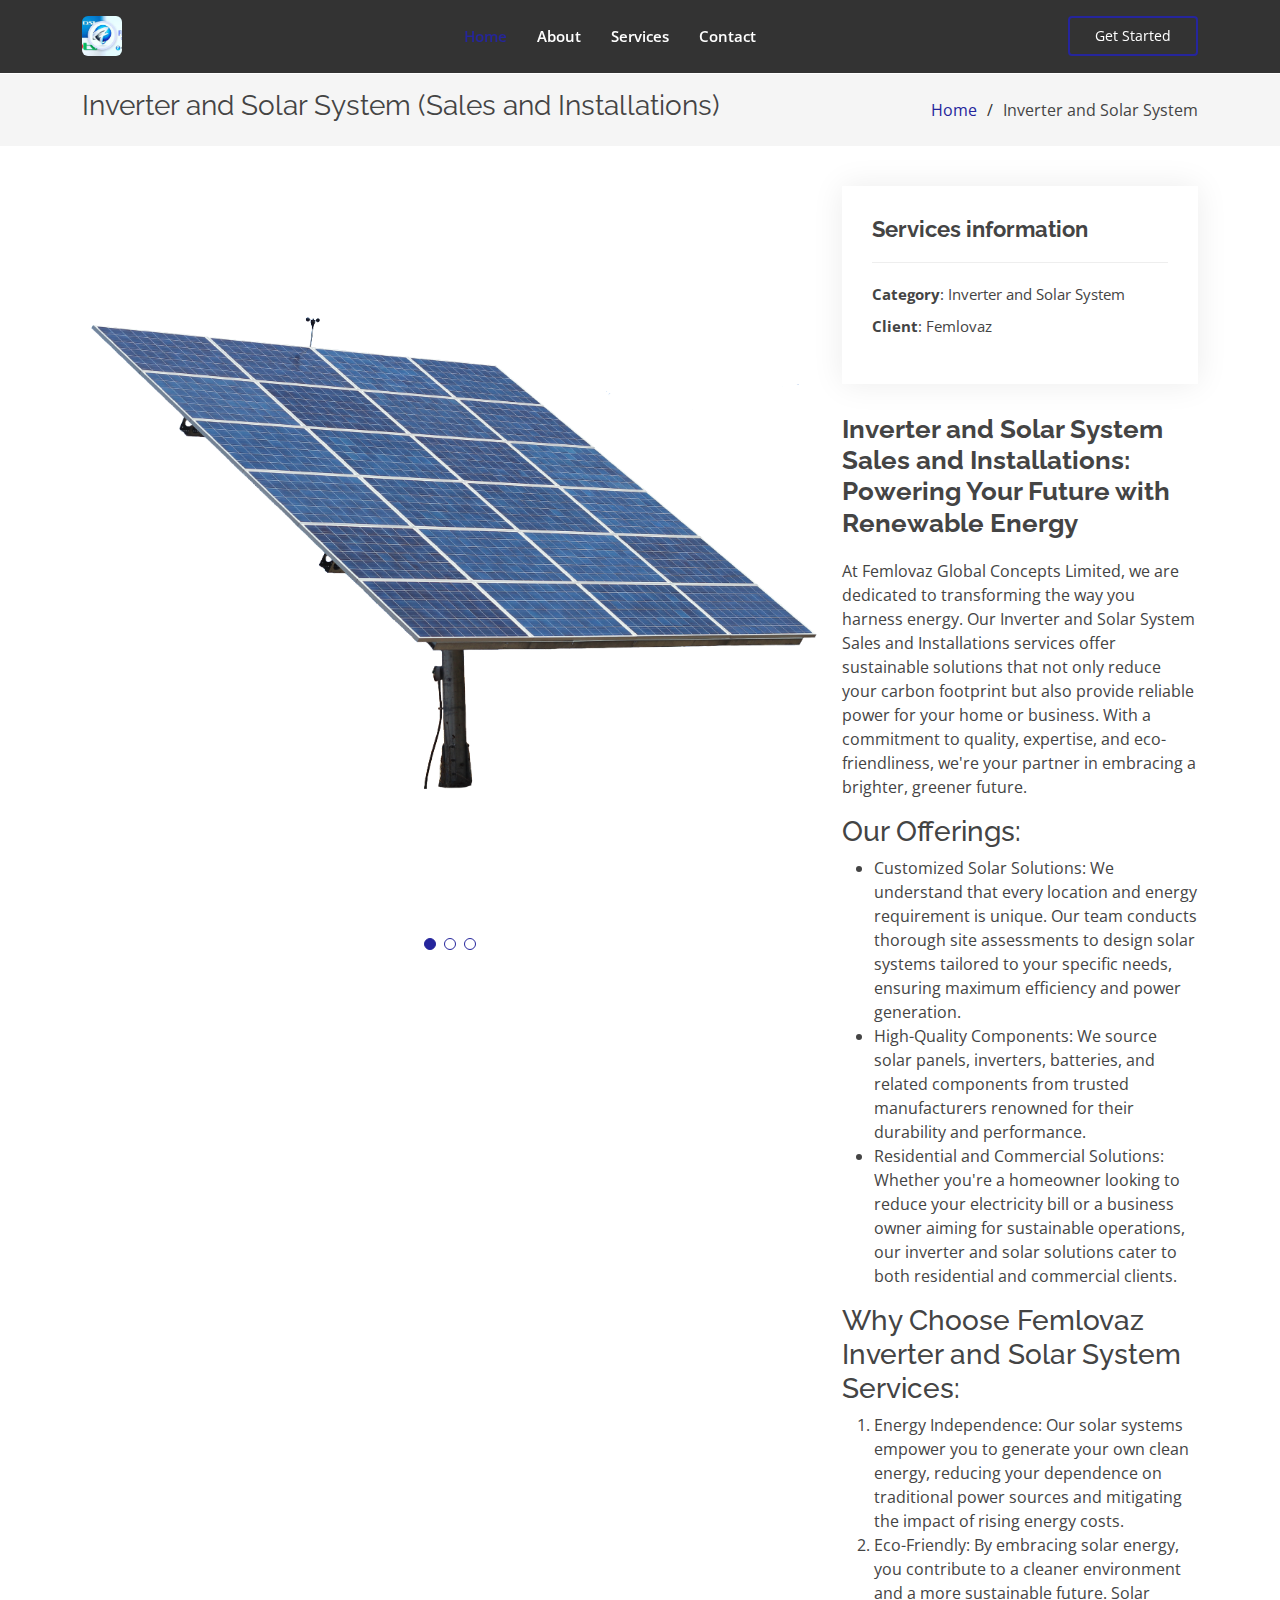
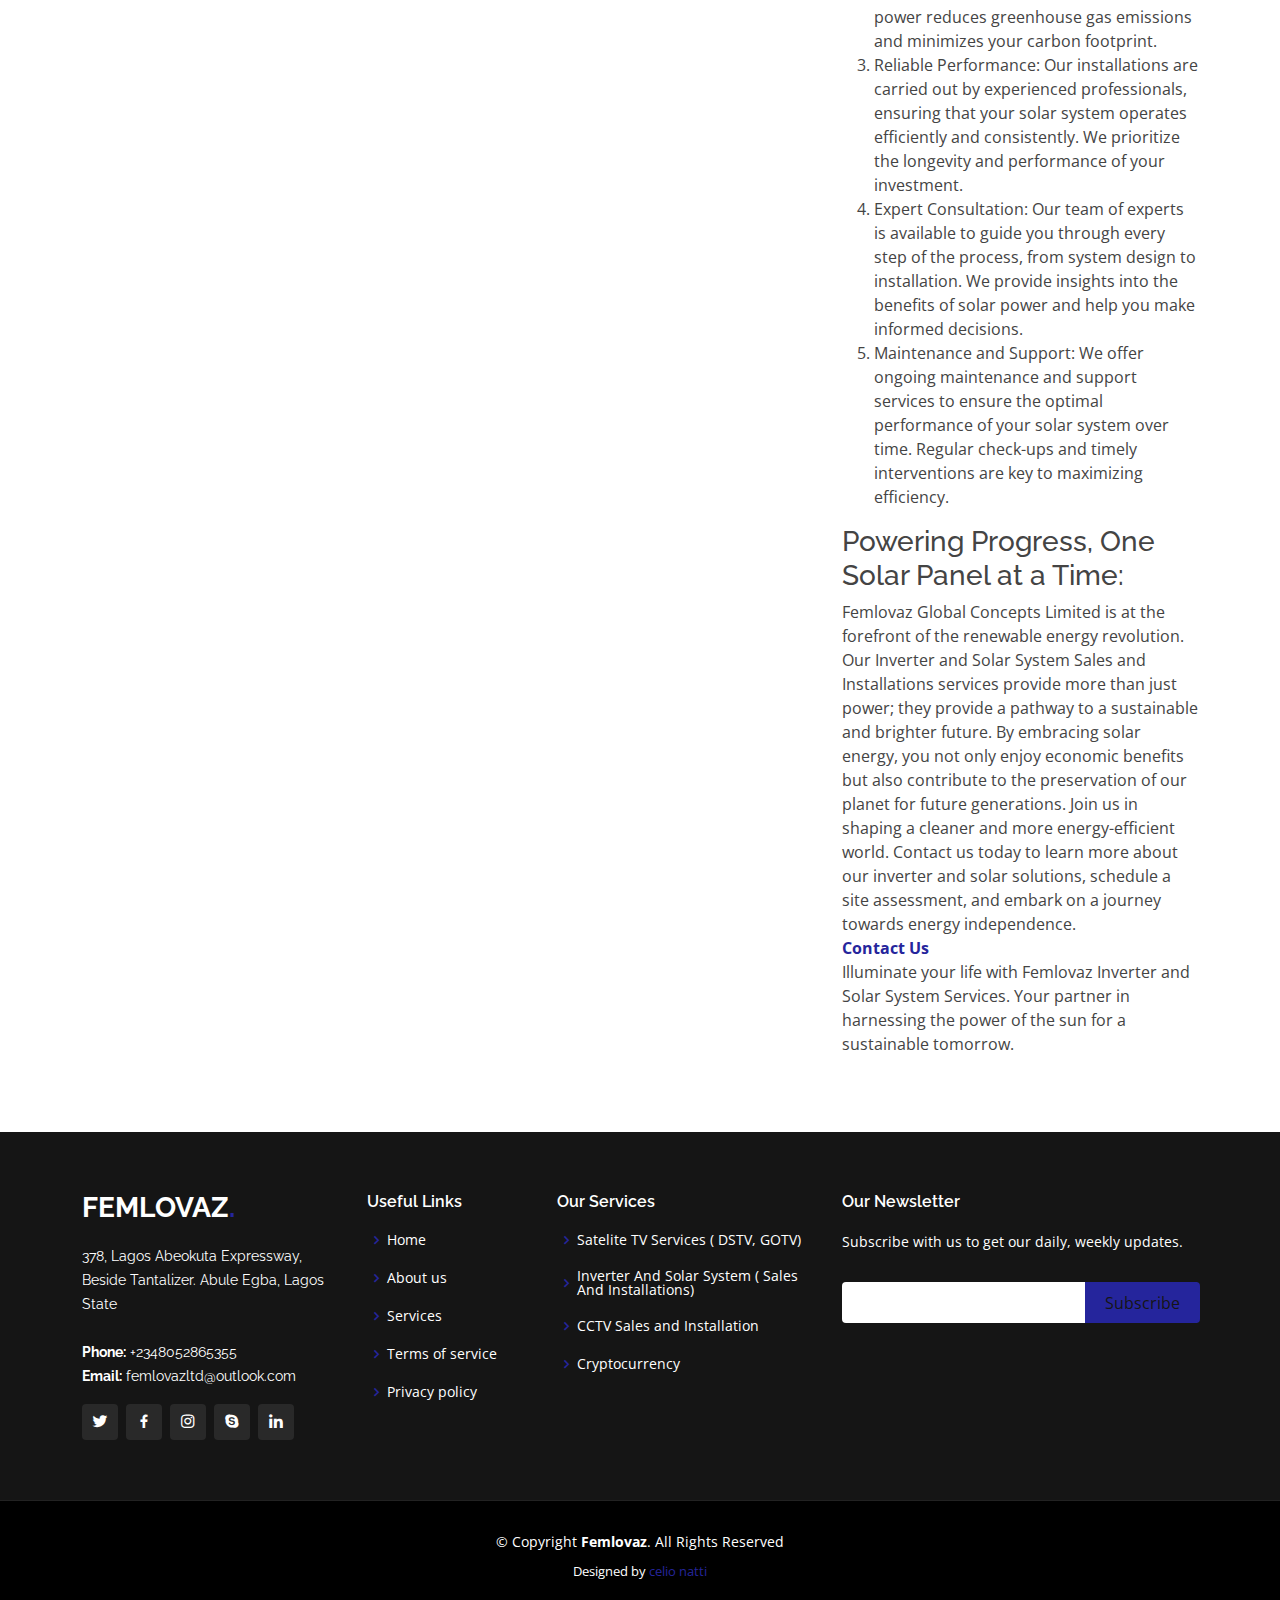
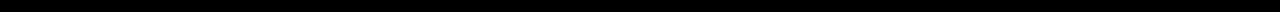
<file: solar-details.html>
<!DOCTYPE html>
<html lang="en">

<head>
  <meta charset="utf-8" />
  <meta content="width=device-width, initial-scale=1.0" name="viewport" />

  <title>Portfolio Details - Gp Bootstrap Template</title>
  <meta content="" name="description" />
  <meta content="" name="keywords" />

  <!-- Favicons -->
  <link href="assets/img/favicon.jpeg" rel="icon" />
  <link href="assets/img/apple-touch-icon.jpeg" rel="apple-touch-icon" />

  <!-- Google Fonts -->
  <link
    href="https://fonts.googleapis.com/css?family=Open+Sans:300,300i,400,400i,600,600i,700,700i|Raleway:300,300i,400,400i,500,500i,600,600i,700,700i|Poppins:300,300i,400,400i,500,500i,600,600i,700,700i"
    rel="stylesheet" />

  <!-- Packages CSS Files -->
  <link href="assets/packages/aos/aos.css" rel="stylesheet" />
  <link href="assets/packages/bootstrap/css/bootstrap.min.css" rel="stylesheet" />
  <link href="assets/packages/bootstrap-icons/bootstrap-icons.css" rel="stylesheet" />
  <link href="assets/packages/boxicons/css/boxicons.min.css" rel="stylesheet" />
  <link href="assets/packages/glightbox/css/glightbox.min.css" rel="stylesheet" />
  <link href="assets/packages/remixicon/remixicon.css" rel="stylesheet" />
  <link href="assets/packages/swiper/swiper-bundle.min.css" rel="stylesheet" />

  <!-- Template Main CSS File -->
  <link href="assets/css/style.css" rel="stylesheet" />

  <!-- =======================================================
  * Template Name: Femlovaz
  * Updated: May 30 2023 with Bootstrap v5.3.0
  * Author: Celio Natti
  * License: MIT
  ======================================================== -->
</head>

<body>
  <!-- ======= Header ======= -->
  <header id="header" class="fixed-top header-inner-pages">
    <div class="container d-flex align-items-center justify-content-lg-between">
      <!-- <h1 class="logo me-auto me-lg-0"><a href="index.html">Femlovaz<span>.</span></a></h1> -->
      <!-- Uncomment below if you prefer to use an image logo -->
      <a href="index.html" class="logo me-auto me-lg-0"><img src="assets/img/logo.jpeg" alt=""
          class="img-fluid rounded" /></a>

      <nav id="navbar" class="navbar order-last order-lg-0">
        <ul>
          <li>
            <a class="nav-link scrollto active" href="index.html">Home</a>
          </li>
          <li>
            <a class="nav-link scrollto" href="index.html#about">About</a>
          </li>
          <li>
            <a class="nav-link scrollto" href="index.html#services">Services</a>
          </li>
          <li>
            <a class="nav-link scrollto" href="index.html#contact">Contact</a>
          </li>
        </ul>
        <i class="bi bi-list mobile-nav-toggle"></i>
      </nav>
      <!-- .navbar -->

      <a href="#about" class="get-started-btn scrollto">Get Started</a>
    </div>
  </header>
  <!-- End Header -->

  <main id="main">
    <!-- ======= Breadcrumbs ======= -->
    <section id="breadcrumbs" class="breadcrumbs">
      <div class="container">
        <div class="d-flex justify-content-between align-items-center">
          <h2>
            Inverter and Solar System (Sales and Installations)
          </h2>
          <ol>
            <li><a href="index.html">Home</a></li>
            <li>Inverter and Solar System</li>
          </ol>
        </div>
      </div>
    </section>
    <!-- End Breadcrumbs -->

    <!-- ======= Portfolio Details Section ======= -->
    <section id="portfolio-details" class="portfolio-details">
      <div class="container">
        <div class="row gy-4">
          <div class="col-lg-8">
            <div class="portfolio-details-slider swiper">
              <div class="swiper-wrapper align-items-center">
                <div class="swiper-slide">
                  <img src="assets/img/clients/6.png" alt="" />
                </div>

                <div class="swiper-slide">
                  <img src="assets/img/clients/inverter-one.jpg" alt="" />
                </div>

                <div class="swiper-slide">
                  <img src="assets/img/clients/inverter battery.jpg" alt="" />
                </div>
              </div>
              <div class="swiper-pagination"></div>
            </div>
          </div>

          <div class="col-lg-4">
            <div class="portfolio-info">
              <h3>Services information</h3>
              <ul>
                <li>
                  <strong>Category</strong>: Inverter and Solar System
                </li>
                <li><strong>Client</strong>: Femlovaz</li>
              </ul>
            </div>
            <div class="portfolio-description">
              <h2>
                Inverter and Solar System Sales and Installations: Powering Your Future with Renewable Energy
              </h2>
              <p>
                At Femlovaz Global Concepts Limited, we are dedicated to transforming the way you harness energy. Our
                Inverter and Solar System Sales and Installations services offer sustainable solutions that not only
                reduce your carbon footprint but also provide reliable power for your home or business. With a
                commitment to quality, expertise, and eco-friendliness, we're your partner in embracing a brighter,
                greener future.
              <h3>Our Offerings:</h3>
              <ul>
                <li>
                  Customized Solar Solutions: We understand that every location and energy requirement is unique. Our
                  team conducts thorough site assessments to design solar systems tailored to your specific needs,
                  ensuring maximum efficiency and power generation.
                </li>
                <li>
                  High-Quality Components: We source solar panels, inverters, batteries, and related components from
                  trusted manufacturers renowned for their durability and performance.
                </li>
                <li>
                  Residential and Commercial Solutions: Whether you're a homeowner looking to reduce your electricity
                  bill or a business owner aiming for sustainable operations, our inverter and solar solutions cater to
                  both residential and commercial clients.
                </li>
              </ul>
              <h3>Why Choose Femlovaz Inverter and Solar System Services:</h3>
              <ol>
                <li>
                  Energy Independence: Our solar systems empower you to generate your own clean energy, reducing your
                  dependence on traditional power sources and mitigating the impact of rising energy costs.
                </li>
                <li>
                  Eco-Friendly: By embracing solar energy, you contribute to a cleaner environment and a more
                  sustainable future. Solar power reduces greenhouse gas emissions and minimizes your carbon footprint.
                </li>
                <li>
                  Reliable Performance: Our installations are carried out by experienced professionals, ensuring that
                  your solar system operates efficiently and consistently. We prioritize the longevity and performance
                  of your investment.
                </li>
                <li>
                  Expert Consultation: Our team of experts is available to guide you through every step of the process,
                  from system design to installation. We provide insights into the benefits of solar power and help you
                  make informed decisions.
                </li>
                <li>
                  Maintenance and Support: We offer ongoing maintenance and support services to ensure the optimal
                  performance of your solar system over time. Regular check-ups and timely interventions are key to
                  maximizing efficiency.
                </li>
              </ol>

              <h3>Powering Progress, One Solar Panel at a Time:</h3>
              Femlovaz Global Concepts Limited is at the forefront of the renewable energy revolution. Our Inverter and
              Solar System Sales and Installations services provide more than just power; they provide a pathway to a
              sustainable and brighter future. By embracing solar energy, you not only enjoy economic benefits but also
              contribute to the preservation of our planet for future generations.

              Join us in shaping a cleaner and more energy-efficient world. Contact us today to learn more about our
              inverter and solar solutions, schedule a site assessment, and embark on a journey towards energy
              independence.
              <br>
              <b><a href="index.html#contact">Contact Us</a></b>
              <br>
              Illuminate your life with Femlovaz Inverter and Solar System Services. Your partner in harnessing the power of the sun for a sustainable tomorrow.
              </p>
            </div>
          </div>
        </div>
      </div>
    </section>
    <!-- End Portfolio Details Section -->
  </main>
  <!-- End #main -->

  <!-- ======= Footer ======= -->
  <footer id="footer">
    <div class="footer-top">
      <div class="container">
        <div class="row">
          <div class="col-lg-3 col-md-6">
            <div class="footer-info">
              <h3>Femlovaz<span>.</span></h3>
              <p>
                378, Lagos Abeokuta Expressway, Beside Tantalizer. Abule Egba,
                Lagos State<br /><br />
                <strong>Phone:</strong> +2348052865355<br />
                <strong>Email:</strong> femlovazltd@outlook.com<br />
              </p>
              <div class="social-links mt-3">
                <a href="#" class="twitter"><i class="bx bxl-twitter"></i></a>
                <a href="#" class="facebook"><i class="bx bxl-facebook"></i></a>
                <a href="#" class="instagram"><i class="bx bxl-instagram"></i></a>
                <a href="#" class="google-plus"><i class="bx bxl-skype"></i></a>
                <a href="#" class="linkedin"><i class="bx bxl-linkedin"></i></a>
              </div>
            </div>
          </div>

          <div class="col-lg-2 col-md-6 footer-links">
            <h4>Useful Links</h4>
            <ul>
              <li>
                <i class="bx bx-chevron-right"></i> <a href="#">Home</a>
              </li>
              <li>
                <i class="bx bx-chevron-right"></i> <a href="#">About us</a>
              </li>
              <li>
                <i class="bx bx-chevron-right"></i> <a href="#">Services</a>
              </li>
              <li>
                <i class="bx bx-chevron-right"></i>
                <a href="#">Terms of service</a>
              </li>
              <li>
                <i class="bx bx-chevron-right"></i>
                <a href="#">Privacy policy</a>
              </li>
            </ul>
          </div>

          <div class="col-lg-3 col-md-6 footer-links">
            <h4>Our Services</h4>
            <ul>
              <li>
                <i class="bx bx-chevron-right"></i>
                <a href="#">Satelite TV Services ( DSTV, GOTV)</a>
              </li>
              <li>
                <i class="bx bx-chevron-right"></i>
                <a href="#">Inverter And Solar System ( Sales And Installations)
                </a>
              </li>
              <li>
                <i class="bx bx-chevron-right"></i>
                <a href="#">CCTV Sales and Installation</a>
              </li>
              <li>
                <i class="bx bx-chevron-right"></i>
                <a href="#">Cryptocurrency</a>
              </li>
            </ul>
          </div>

          <div class="col-lg-4 col-md-6 footer-newsletter">
            <h4>Our Newsletter</h4>
            <p>Subscribe with us to get our daily, weekly updates.</p>
            <form action="" method="post">
              <input type="email" name="email" /><input type="submit" value="Subscribe" />
            </form>
          </div>
        </div>
      </div>
    </div>

    <div class="container">
      <div class="copyright">
        &copy; Copyright <strong><span>Femlovaz</span></strong>. All Rights Reserved
      </div>
      <div class="credits">
        Designed by <a href="https://github.com/celionatti">celio natti</a>
      </div>
    </div>
  </footer>
  <!-- End Footer -->

  <div id="preloader"></div>
  <a href="#" class="back-to-top d-flex align-items-center justify-content-center"><i
      class="bi bi-arrow-up-short"></i></a>

  <!-- Packages JS Files -->
  <script src="assets/packages/purecounter/purecounter_vanilla.js"></script>
  <script src="assets/packages/aos/aos.js"></script>
  <script src="assets/packages/bootstrap/js/bootstrap.bundle.min.js"></script>
  <script src="assets/packages/glightbox/js/glightbox.min.js"></script>
  <script src="assets/packages/isotope-layout/isotope.pkgd.min.js"></script>
  <script src="assets/packages/swiper/swiper-bundle.min.js"></script>

  <!-- Template Main JS File -->
  <script src="assets/js/main.js"></script>
</body>

</html>
</file>
<file: assets/css/style.css>
:root {
  --main-color: #25259c;
  --main-color-sub:#3d3d93;
  --main-text-color:#5b5bc4;
}
/*--------------------------------------------------------------
# General
--------------------------------------------------------------*/
body {
  font-family: "Open Sans", sans-serif;
  color: #444444;
}

a {
  color: var(--main-color);
  text-decoration: none;
}

a:hover {
  color: var(--main-color-sub);
  text-decoration: none;
}

h1,
h2,
h3,
h4,
h5,
h6 {
  font-family: "Raleway", sans-serif;
}

/*--------------------------------------------------------------
# Back to top button
--------------------------------------------------------------*/
.back-to-top {
  position: fixed;
  visibility: hidden;
  opacity: 0;
  right: 15px;
  bottom: 15px;
  z-index: 996;
  background: var(--main-color);
  width: 40px;
  height: 40px;
  border-radius: 4px;
  transition: all 0.4s;
}

.back-to-top i {
  font-size: 28px;
  color: #151515;
  line-height: 0;
}

.back-to-top:hover {
  background: #151515;
}

.back-to-top:hover i {
  color: var(--main-color-sub);
}

.back-to-top.active {
  visibility: visible;
  opacity: 1;
}

/*--------------------------------------------------------------
# Preloader
--------------------------------------------------------------*/
#preloader {
  position: fixed;
  top: 0;
  left: 0;
  right: 0;
  bottom: 0;
  z-index: 9999;
  overflow: hidden;
  background: #151515;
}

#preloader:before {
  content: "";
  position: fixed;
  top: calc(50% - 0px);
  left: calc(50% - 30px);
  border: 6px solid var(--main-color);
  border-top-color: #151515;
  border-bottom-color: #151515;
  border-radius: 50%;
  width: 60px;
  height: 60px;
  animation: animate-preloader 1s linear infinite;
}

@keyframes animate-preloader {
  0% {
    transform: rotate(0deg);
  }

  100% {
    transform: rotate(360deg);
  }
}

/*--------------------------------------------------------------
# Disable aos animation delay on mobile devices
--------------------------------------------------------------*/
@media screen and (max-width: 768px) {
  [data-aos-delay] {
    transition-delay: 0 !important;
  }
}

/*--------------------------------------------------------------
# Header
--------------------------------------------------------------*/
#header {
  transition: all 0.5s;
  z-index: 997;
  padding: 15px 0;
}

#header.header-scrolled,
#header.header-inner-pages {
  background: rgba(0, 0, 0, 0.8);
}

#header .logo {
  font-size: 32px;
  margin: 0;
  padding: 0;
  line-height: 1;
  font-weight: 700;
  letter-spacing: 2px;
  text-transform: uppercase;
}

#header .logo a {
  color: #fff;
}

#header .logo a span {
  color: var(--main-color);
}

#header .logo img {
  max-height: 40px;
}

/*--------------------------------------------------------------
#  Get Startet Button
--------------------------------------------------------------*/
.get-started-btn {
  color: #fff;
  border-radius: 4px;
  padding: 7px 25px 8px 25px;
  white-space: nowrap;
  transition: 0.3s;
  font-size: 14px;
  display: inline-block;
  border: 2px solid var(--main-color);
}

.get-started-btn:hover {
  background: var(--main-color-sub);
  color: #dfe8f1;
}

@media (max-width: 992px) {
  .get-started-btn {
    padding: 7px 20px 8px 20px;
    margin-right: 15px;
  }
}

/*--------------------------------------------------------------
# Navigation Menu
--------------------------------------------------------------*/
/**
* Desktop Navigation 
*/
.navbar {
  padding: 0;
}

.navbar ul {
  margin: 0;
  padding: 0;
  display: flex;
  list-style: none;
  align-items: center;
}

.navbar li {
  position: relative;
}

.navbar a,
.navbar a:focus {
  display: flex;
  align-items: center;
  justify-content: space-between;
  padding: 10px 0 10px 30px;
  font-size: 15px;
  font-weight: 600;
  color: #fff;
  white-space: nowrap;
  transition: 0.3s;
}

.navbar a i,
.navbar a:focus i {
  font-size: 12px;
  line-height: 0;
  margin-left: 5px;
}

.navbar a:hover,
.navbar .active,
.navbar .active:focus,
.navbar li:hover>a {
  color: var(--main-color);
}

.navbar .dropdown ul {
  display: block;
  position: absolute;
  left: 14px;
  top: calc(100% + 30px);
  margin: 0;
  padding: 10px 0;
  z-index: 99;
  opacity: 0;
  visibility: hidden;
  background: #fff;
  box-shadow: 0px 0px 30px rgba(127, 137, 161, 0.25);
  transition: 0.3s;
}

.navbar .dropdown ul li {
  min-width: 200px;
}

.navbar .dropdown ul a {
  padding: 10px 20px;
  font-size: 14px;
  text-transform: none;
  color: #151515;
  font-weight: 400;
}

.navbar .dropdown ul a i {
  font-size: 12px;
}

.navbar .dropdown ul a:hover,
.navbar .dropdown ul .active:hover,
.navbar .dropdown ul li:hover>a {
  background-color: var(--main-color);
}

.navbar .dropdown:hover>ul {
  opacity: 1;
  top: 100%;
  visibility: visible;
}

.navbar .dropdown .dropdown ul {
  top: 0;
  left: calc(100% - 30px);
  visibility: hidden;
}

.navbar .dropdown .dropdown:hover>ul {
  opacity: 1;
  top: 0;
  left: 100%;
  visibility: visible;
}

@media (max-width: 1366px) {
  .navbar .dropdown .dropdown ul {
    left: -90%;
  }

  .navbar .dropdown .dropdown:hover>ul {
    left: -100%;
  }
}

/**
* Mobile Navigation 
*/
.mobile-nav-toggle {
  color: #fff;
  font-size: 28px;
  cursor: pointer;
  display: none;
  line-height: 0;
  transition: 0.5s;
}

@media (max-width: 991px) {
  .mobile-nav-toggle {
    display: block;
  }

  .navbar ul {
    display: none;
  }
}

.navbar-mobile {
  position: fixed;
  overflow: hidden;
  top: 0;
  right: 0;
  left: 0;
  bottom: 0;
  background: rgba(0, 0, 0, 0.9);
  transition: 0.3s;
  z-index: 999;
}

.navbar-mobile .mobile-nav-toggle {
  position: absolute;
  top: 15px;
  right: 15px;
}

.navbar-mobile ul {
  display: block;
  position: absolute;
  top: 55px;
  right: 15px;
  bottom: 15px;
  left: 15px;
  padding: 10px 0;
  background-color: #fff;
  overflow-y: auto;
  transition: 0.3s;
}

.navbar-mobile a,
.navbar-mobile a:focus {
  padding: 10px 20px;
  font-size: 15px;
  color: #151515;
}

.navbar-mobile a:hover,
.navbar-mobile .active,
.navbar-mobile li:hover>a {
  color: #151515;
  background-color: var(--main-color);
}

.navbar-mobile .getstarted,
.navbar-mobile .getstarted:focus {
  margin: 15px;
}

.navbar-mobile .dropdown ul {
  position: static;
  display: none;
  margin: 10px 20px;
  padding: 10px 0;
  z-index: 99;
  opacity: 1;
  visibility: visible;
  background: #fff;
  box-shadow: 0px 0px 30px rgba(127, 137, 161, 0.25);
}

.navbar-mobile .dropdown ul li {
  min-width: 200px;
}

.navbar-mobile .dropdown ul a {
  padding: 10px 20px;
  color: #151515;
}

.navbar-mobile .dropdown ul a i {
  font-size: 12px;
}

.navbar-mobile .dropdown ul a:hover,
.navbar-mobile .dropdown ul .active:hover,
.navbar-mobile .dropdown ul li:hover>a {
  background-color: var(--main-color);
}

.navbar-mobile .dropdown>.dropdown-active {
  display: block;
}

/*--------------------------------------------------------------
# Hero Section
--------------------------------------------------------------*/
#hero {
  width: 100%;
  height: 100vh;
  background: url("../img/hero-bg.jpg") top center;
  background-size: cover;
  position: relative;
}

#hero:before {
  content: "";
  background: rgba(0, 0, 0, 0.6);
  position: absolute;
  bottom: 0;
  top: 0;
  left: 0;
  right: 0;
}

#hero .container {
  position: relative;
  padding-top: 74px;
  text-align: center;
}

#hero h1 {
  margin: 0;
  font-size: 56px;
  font-weight: 700;
  line-height: 64px;
  color: #fff;
  font-family: "Poppins", sans-serif;
}

#hero h1 span {
  color: var(--main-color);
}

#hero h2 {
  color: rgba(255, 255, 255, 0.9);
  margin: 10px 0 0 0;
  font-size: 24px;
}

#hero .icon-box {
  padding: 30px 20px;
  transition: ease-in-out 0.3s;
  border: 1px solid rgba(255, 255, 255, 0.3);
  height: 100%;
  text-align: center;
}

#hero .icon-box i {
  font-size: 32px;
  line-height: 1;
  color: var(--main-color);
}

#hero .icon-box h3 {
  font-weight: 700;
  margin: 10px 0 0 0;
  padding: 0;
  line-height: 1;
  font-size: 20px;
  line-height: 26px;
}

#hero .icon-box h3 a {
  color: #fff;
  transition: ease-in-out 0.3s;
}

#hero .icon-box h3 a:hover {
  color: var(--main-color);
}

#hero .icon-box:hover {
  border-color: var(--main-color);
}

@media (min-width: 1024px) {
  #hero {
    background-attachment: fixed;
  }
}

@media (max-width: 768px) {
  #hero {
    height: auto;
  }

  #hero h1 {
    font-size: 28px;
    line-height: 36px;
  }

  #hero h2 {
    font-size: 20px;
    line-height: 24px;
  }
}

/*--------------------------------------------------------------
# Sections General
--------------------------------------------------------------*/
section {
  padding: 60px 0;
  overflow: hidden;
}

.section-title {
  padding-bottom: 40px;
}

.section-title h2 {
  font-size: 14px;
  font-weight: 500;
  padding: 0;
  line-height: 1px;
  margin: 0 0 5px 0;
  letter-spacing: 2px;
  text-transform: uppercase;
  color: #aaaaaa;
  font-family: "Poppins", sans-serif;
}

.section-title h2::after {
  content: "";
  width: 120px;
  height: 1px;
  display: inline-block;
  background: var(--main-text-color);
  margin: 4px 10px;
}

.section-title p {
  margin: 0;
  margin: 0;
  font-size: 36px;
  font-weight: 700;
  text-transform: uppercase;
  font-family: "Poppins", sans-serif;
  color: #151515;
}

/*--------------------------------------------------------------
# About
--------------------------------------------------------------*/
.about .content h3 {
  font-weight: 700;
  font-size: 28px;
  font-family: "Poppins", sans-serif;
}

.about .content ul {
  list-style: none;
  padding: 0;
}

.about .content ul li {
  padding: 0 0 8px 26px;
  position: relative;
}

.about .content ul i {
  position: absolute;
  font-size: 20px;
  left: 0;
  top: -3px;
  color: var(--main-color);
}

.about .content p:last-child {
  margin-bottom: 0;
}

/*--------------------------------------------------------------
# Clients
--------------------------------------------------------------*/
.clients {
  padding-top: 20px;
}

.clients .swiper-slide img {
  opacity: 0.5;
  transition: 0.3s;
  filter: grayscale(100);
}

.clients .swiper-slide img:hover {
  filter: none;
  opacity: 1;
}

.clients .swiper-pagination {
  margin-top: 20px;
  position: relative;
}

.clients .swiper-pagination .swiper-pagination-bullet {
  width: 12px;
  height: 12px;
  background-color: #fff;
  opacity: 1;
  background-color: #ddd;
}

.clients .swiper-pagination .swiper-pagination-bullet-active {
  background-color: var(--main-color);
}

/*--------------------------------------------------------------
# Features
--------------------------------------------------------------*/
.features {
  padding-top: 20px;
}

.features .icon-box {
  padding-left: 15px;
}

.features .icon-box h4 {
  font-size: 20px;
  font-weight: 700;
  margin: 5px 0 10px 60px;
}

.features .icon-box i {
  font-size: 48px;
  float: left;
  color: var(--main-color);
}

.features .icon-box p {
  font-size: 15px;
  color: #848484;
  margin-left: 60px;
}

.features .image {
  background-position: center center;
  background-repeat: no-repeat;
  background-size: cover;
  min-height: 400px;
}

/*--------------------------------------------------------------
# Services
--------------------------------------------------------------*/
.services .icon-box {
  text-align: center;
  border: 1px solid #ebebeb;
  padding: 80px 20px;
  transition: all ease-in-out 0.3s;
  background: #fff;
}

.services .icon-box .icon {
  margin: 0 auto;
  width: 64px;
  height: 64px;
  background: var(--main-color);
  border-radius: 4px;
  display: flex;
  align-items: center;
  justify-content: center;
  margin-bottom: 20px;
  transition: 0.3s;
}

.services .icon-box .icon i {
  color: #151515;
  font-size: 28px;
  transition: ease-in-out 0.3s;
}

.services .icon-box h4 {
  font-weight: 700;
  margin-bottom: 15px;
  font-size: 24px;
}

.services .icon-box h4 a {
  color: #151515;
  transition: ease-in-out 0.3s;
}

.services .icon-box h4 a:hover {
  color: var(--main-color);
}

.services .icon-box p {
  line-height: 24px;
  font-size: 14px;
  margin-bottom: 0;
}

.services .icon-box:hover {
  border-color: #fff;
  box-shadow: 0px 0 25px 0 rgba(0, 0, 0, 0.1);
  transform: translateY(-10px);
}

/*--------------------------------------------------------------
# Cta
--------------------------------------------------------------*/
.cta {
  background: linear-gradient(rgba(2, 2, 2, 0.5), rgba(0, 0, 0, 0.5)), url("../img/cta-bg.jpg") fixed center center;
  background-size: cover;
  padding: 60px 0;
}

.cta h3 {
  color: #fff;
  font-size: 28px;
  font-weight: 700;
}

.cta p {
  color: #fff;
}

.cta .cta-btn {
  font-family: "Raleway", sans-serif;
  font-weight: 600;
  font-size: 16px;
  letter-spacing: 1px;
  display: inline-block;
  padding: 8px 28px;
  border-radius: 4px;
  transition: 0.5s;
  margin-top: 10px;
  border: 2px solid #fff;
  color: #fff;
}

.cta .cta-btn:hover {
  background: var(--main-color);
  border-color: var(--main-color);
  color: #151515;
}

/*--------------------------------------------------------------
# Portfolio
--------------------------------------------------------------*/
.portfolio .portfolio-item {
  margin-bottom: 30px;
}

.portfolio #portfolio-flters {
  padding: 0;
  margin: 0 auto 20px auto;
  list-style: none;
  text-align: center;
}

.portfolio #portfolio-flters li {
  cursor: pointer;
  display: inline-block;
  padding: 8px 15px 10px 15px;
  font-size: 14px;
  font-weight: 600;
  line-height: 1;
  text-transform: uppercase;
  color: #444444;
  margin-bottom: 5px;
  transition: all 0.3s ease-in-out;
  border-radius: 3px;
}

.portfolio #portfolio-flters li:hover,
.portfolio #portfolio-flters li.filter-active {
  color: #151515;
  background: var(--main-color);
}

.portfolio #portfolio-flters li:last-child {
  margin-right: 0;
}

.portfolio .portfolio-wrap {
  transition: 0.3s;
  position: relative;
  overflow: hidden;
  z-index: 1;
  background: rgba(21, 21, 21, 0.6);
}

.portfolio .portfolio-wrap::before {
  content: "";
  background: rgba(21, 21, 21, 0.6);
  position: absolute;
  left: 0;
  right: 0;
  top: 0;
  bottom: 0;
  transition: all ease-in-out 0.3s;
  z-index: 2;
  opacity: 0;
}

.portfolio .portfolio-wrap img {
  transition: all ease-in-out 0.3s;
}

.portfolio .portfolio-wrap .portfolio-info {
  opacity: 0;
  position: absolute;
  top: 0;
  left: 0;
  right: 0;
  bottom: 0;
  z-index: 3;
  transition: all ease-in-out 0.3s;
  display: flex;
  flex-direction: column;
  justify-content: flex-end;
  align-items: flex-start;
  padding: 20px;
}

.portfolio .portfolio-wrap .portfolio-info h4 {
  font-size: 20px;
  color: #fff;
  font-weight: 600;
}

.portfolio .portfolio-wrap .portfolio-info p {
  color: rgba(255, 255, 255, 0.7);
  font-size: 14px;
  text-transform: uppercase;
  padding: 0;
  margin: 0;
  font-style: italic;
}

.portfolio .portfolio-wrap .portfolio-links {
  text-align: center;
  z-index: 4;
}

.portfolio .portfolio-wrap .portfolio-links a {
  color: #fff;
  margin: 0 5px 0 0;
  font-size: 28px;
  display: inline-block;
  transition: 0.3s;
}

.portfolio .portfolio-wrap .portfolio-links a:hover {
  color: var(--main-color);
}

.portfolio .portfolio-wrap:hover::before {
  opacity: 1;
}

.portfolio .portfolio-wrap:hover img {
  transform: scale(1.2);
}

.portfolio .portfolio-wrap:hover .portfolio-info {
  opacity: 1;
}

/*--------------------------------------------------------------
# Portfolio Details
--------------------------------------------------------------*/
.portfolio-details {
  padding-top: 40px;
}

.portfolio-details .portfolio-details-slider img {
  width: 100%;
}

.portfolio-details .portfolio-details-slider .swiper-pagination {
  margin-top: 20px;
  position: relative;
}

.portfolio-details .portfolio-details-slider .swiper-pagination .swiper-pagination-bullet {
  width: 12px;
  height: 12px;
  background-color: #fff;
  opacity: 1;
  border: 1px solid var(--main-color);
}

.portfolio-details .portfolio-details-slider .swiper-pagination .swiper-pagination-bullet-active {
  background-color: var(--main-color);
}

.portfolio-details .portfolio-info {
  padding: 30px;
  box-shadow: 0px 0 30px rgba(21, 21, 21, 0.08);
}

.portfolio-details .portfolio-info h3 {
  font-size: 22px;
  font-weight: 700;
  margin-bottom: 20px;
  padding-bottom: 20px;
  border-bottom: 1px solid #eee;
}

.portfolio-details .portfolio-info ul {
  list-style: none;
  padding: 0;
  font-size: 15px;
}

.portfolio-details .portfolio-info ul li+li {
  margin-top: 10px;
}

.portfolio-details .portfolio-description {
  padding-top: 30px;
}

.portfolio-details .portfolio-description h2 {
  font-size: 26px;
  font-weight: 700;
  margin-bottom: 20px;
}

.portfolio-details .portfolio-description p {
  padding: 0;
}

/*--------------------------------------------------------------
# Counts
--------------------------------------------------------------*/
.counts .content {
  padding: 30px 0;
}

.counts .content h3 {
  font-weight: 700;
  font-size: 34px;
  color: #151515;
}

.counts .content p {
  margin-bottom: 0;
}

.counts .content .count-box {
  padding: 20px 0;
  width: 100%;
}

.counts .content .count-box i {
  display: block;
  font-size: 36px;
  color: var(--main-color);
  float: left;
}

.counts .content .count-box span {
  font-size: 36px;
  line-height: 30px;
  display: block;
  font-weight: 700;
  color: #151515;
  margin-left: 50px;
}

.counts .content .count-box p {
  padding: 15px 0 0 0;
  margin: 0 0 0 50px;
  font-family: "Raleway", sans-serif;
  font-size: 14px;
  color: #3b3b3b;
}

.counts .content .count-box a {
  font-weight: 600;
  display: block;
  margin-top: 20px;
  color: #3b3b3b;
  font-size: 15px;
  font-family: "Poppins", sans-serif;
  transition: ease-in-out 0.3s;
}

.counts .content .count-box a:hover {
  color: #626262;
}

.counts .image {
  background: url("../img/counts-img.jpg") center center no-repeat;
  background-size: cover;
  min-height: 400px;
}

@media (max-width: 991px) {
  .counts .image {
    text-align: center;
  }

  .counts .image img {
    max-width: 80%;
  }
}

@media (max-width: 667px) {
  .counts .image img {
    max-width: 100%;
  }
}

/*--------------------------------------------------------------
# Testimonials
--------------------------------------------------------------*/
.testimonials {
  padding: 80px 0;
  background: url("../img/testimonials-bg.jpg") no-repeat;
  background-position: center center;
  background-size: cover;
  position: relative;
}

.testimonials::before {
  content: "";
  position: absolute;
  left: 0;
  right: 0;
  top: 0;
  bottom: 0;
  background: rgba(0, 0, 0, 0.7);
}

.testimonials .section-header {
  margin-bottom: 40px;
}

.testimonials .testimonials-carousel,
.testimonials .testimonials-slider {
  overflow: hidden;
}

.testimonials .testimonial-item {
  text-align: center;
  color: #fff;
}

.testimonials .testimonial-item .testimonial-img {
  width: 100px;
  border-radius: 50%;
  border: 6px solid rgba(255, 255, 255, 0.15);
  margin: 0 auto;
}

.testimonials .testimonial-item h3 {
  font-size: 20px;
  font-weight: bold;
  margin: 10px 0 5px 0;
  color: #fff;
}

.testimonials .testimonial-item h4 {
  font-size: 14px;
  color: #ddd;
  margin: 0 0 15px 0;
}

.testimonials .testimonial-item .quote-icon-left,
.testimonials .testimonial-item .quote-icon-right {
  color: rgba(255, 255, 255, 0.6);
  font-size: 26px;
}

.testimonials .testimonial-item .quote-icon-left {
  display: inline-block;
  left: -5px;
  position: relative;
}

.testimonials .testimonial-item .quote-icon-right {
  display: inline-block;
  right: -5px;
  position: relative;
  top: 10px;
}

.testimonials .testimonial-item p {
  font-style: italic;
  margin: 0 auto 15px auto;
  color: #eee;
}

.testimonials .swiper-pagination {
  margin-top: 20px;
  position: relative;
}

.testimonials .swiper-pagination .swiper-pagination-bullet {
  width: 12px;
  height: 12px;
  background-color: rgba(255, 255, 255, 0.4);
  opacity: 0.5;
}

.testimonials .swiper-pagination .swiper-pagination-bullet-active {
  background-color: var(--main-color);
  opacity: 1;
}

@media (min-width: 1024px) {
  .testimonials {
    background-attachment: fixed;
  }
}

@media (min-width: 992px) {
  .testimonials .testimonial-item p {
    width: 80%;
  }
}

/*--------------------------------------------------------------
# Team
--------------------------------------------------------------*/
.team {
  background: #fff;
  padding: 60px 0;
}

.team .member {
  margin-bottom: 20px;
  overflow: hidden;
  border-radius: 5px;
  background: #fff;
  box-shadow: 0px 2px 15px rgba(0, 0, 0, 0.1);
}

.team .member .member-img {
  position: relative;
  overflow: hidden;
}

.team .member .social {
  position: absolute;
  left: 0;
  bottom: 30px;
  right: 0;
  opacity: 0;
  transition: ease-in-out 0.3s;
  text-align: center;
}

.team .member .social a {
  transition: color 0.3s;
  color: #151515;
  margin: 0 3px;
  border-radius: 4px;
  width: 36px;
  height: 36px;
  background: rgba(255, 255, 255, 0.8);
  transition: ease-in-out 0.3s;
  color: #484848;
  display: inline-flex;
  justify-content: center;
  align-items: center;
}

.team .member .social a:hover {
  color: #151515;
  background: var(--main-color);
}

.team .member .social i {
  font-size: 18px;
  line-height: 0;
}

.team .member .member-info {
  padding: 25px 15px;
}

.team .member .member-info h4 {
  font-weight: 700;
  margin-bottom: 5px;
  font-size: 18px;
  color: #151515;
}

.team .member .member-info span {
  display: block;
  font-size: 13px;
  font-weight: 400;
  color: #aaaaaa;
}

.team .member .member-info p {
  font-style: italic;
  font-size: 14px;
  line-height: 26px;
  color: #777777;
}

.team .member:hover .social {
  opacity: 1;
  bottom: 15px;
}

/*--------------------------------------------------------------
# Contact
--------------------------------------------------------------*/
.contact .info {
  width: 100%;
  background: #fff;
}

.contact .info i {
  font-size: 20px;
  background: var(--main-color);
  color: #151515;
  float: left;
  width: 44px;
  height: 44px;
  display: flex;
  justify-content: center;
  align-items: center;
  border-radius: 4px;
  transition: all 0.3s ease-in-out;
}

.contact .info h4 {
  padding: 0 0 0 60px;
  font-size: 22px;
  font-weight: 600;
  margin-bottom: 5px;
  color: #151515;
}

.contact .info p {
  padding: 0 0 0 60px;
  margin-bottom: 0;
  font-size: 14px;
  color: #484848;
}

.contact .info .email,
.contact .info .phone {
  margin-top: 40px;
}

.contact .php-email-form {
  width: 100%;
  background: #fff;
}

.contact .php-email-form .form-group {
  padding-bottom: 8px;
}

.contact .php-email-form .error-message {
  display: none;
  color: #fff;
  background: #ed3c0d;
  text-align: left;
  padding: 15px;
  font-weight: 600;
}

.contact .php-email-form .error-message br+br {
  margin-top: 25px;
}

.contact .php-email-form .sent-message {
  display: none;
  color: #fff;
  background: #18d26e;
  text-align: center;
  padding: 15px;
  font-weight: 600;
}

.contact .php-email-form .loading {
  display: none;
  background: #fff;
  text-align: center;
  padding: 15px;
}

.contact .php-email-form .loading:before {
  content: "";
  display: inline-block;
  border-radius: 50%;
  width: 24px;
  height: 24px;
  margin: 0 10px -6px 0;
  border: 3px solid #18d26e;
  border-top-color: #eee;
  animation: animate-loading 1s linear infinite;
}

.contact .php-email-form input,
.contact .php-email-form textarea {
  border-radius: 0;
  box-shadow: none;
  font-size: 14px;
  border-radius: 4px;
}

.contact .php-email-form input:focus,
.contact .php-email-form textarea:focus {
  border-color: var(--main-color);
}

.contact .php-email-form input {
  height: 44px;
}

.contact .php-email-form textarea {
  padding: 10px 12px;
}

.contact .php-email-form button[type=submit] {
  background: var(--main-color);
  border: 0;
  padding: 10px 24px;
  color: #151515;
  transition: 0.4s;
  border-radius: 4px;
}

.contact .php-email-form button[type=submit]:hover {
  background: var(--main-color-sub);
}

@keyframes animate-loading {
  0% {
    transform: rotate(0deg);
  }

  100% {
    transform: rotate(360deg);
  }
}

/*--------------------------------------------------------------
# Breadcrumbs
--------------------------------------------------------------*/
.breadcrumbs {
  padding: 15px 0;
  background: whitesmoke;
  min-height: 40px;
  margin-top: 74px;
}

.breadcrumbs h2 {
  font-size: 28px;
  font-weight: 400;
}

.breadcrumbs ol {
  display: flex;
  flex-wrap: wrap;
  list-style: none;
  padding: 0;
  margin: 0;
}

.breadcrumbs ol li+li {
  padding-left: 10px;
}

.breadcrumbs ol li+li::before {
  display: inline-block;
  padding-right: 10px;
  color: #2f2f2f;
  content: "/";
}

@media (max-width: 992px) {
  .breadcrumbs {
    margin-top: 68px;
  }

  .breadcrumbs .d-flex {
    display: block !important;
  }

  .breadcrumbs ol {
    display: block;
  }

  .breadcrumbs ol li {
    display: inline-block;
  }
}

/*--------------------------------------------------------------
# Footer
--------------------------------------------------------------*/
#footer {
  background: black;
  padding: 0 0 30px 0;
  color: #fff;
  font-size: 14px;
}

#footer .footer-top {
  background: #151515;
  border-bottom: 1px solid #222222;
  padding: 60px 0 30px 0;
}

#footer .footer-top .footer-info {
  margin-bottom: 30px;
}

#footer .footer-top .footer-info h3 {
  font-size: 28px;
  margin: 0 0 20px 0;
  padding: 2px 0 2px 0;
  line-height: 1;
  font-weight: 700;
  text-transform: uppercase;
}

#footer .footer-top .footer-info h3 span {
  color: var(--main-color);
}

#footer .footer-top .footer-info p {
  font-size: 14px;
  line-height: 24px;
  margin-bottom: 0;
  font-family: "Raleway", sans-serif;
  color: #fff;
}

#footer .footer-top .social-links a {
  font-size: 18px;
  display: inline-block;
  background: #292929;
  color: #fff;
  line-height: 1;
  padding: 8px 0;
  margin-right: 4px;
  border-radius: 4px;
  text-align: center;
  width: 36px;
  height: 36px;
  transition: 0.3s;
}

#footer .footer-top .social-links a:hover {
  background: var(--main-color);
  color: #151515;
  text-decoration: none;
}

#footer .footer-top h4 {
  font-size: 16px;
  font-weight: 600;
  color: #fff;
  position: relative;
  padding-bottom: 12px;
}

#footer .footer-top .footer-links {
  margin-bottom: 30px;
}

#footer .footer-top .footer-links ul {
  list-style: none;
  padding: 0;
  margin: 0;
}

#footer .footer-top .footer-links ul i {
  padding-right: 2px;
  color: var(--main-color);
  font-size: 18px;
  line-height: 1;
}

#footer .footer-top .footer-links ul li {
  padding: 10px 0;
  display: flex;
  align-items: center;
}

#footer .footer-top .footer-links ul li:first-child {
  padding-top: 0;
}

#footer .footer-top .footer-links ul a {
  color: #fff;
  transition: 0.3s;
  display: inline-block;
  line-height: 1;
}

#footer .footer-top .footer-links ul a:hover {
  color: var(--main-color);
}

#footer .footer-top .footer-newsletter form {
  margin-top: 30px;
  background: #fff;
  padding: 6px 10px;
  position: relative;
  border-radius: 4px;
}

#footer .footer-top .footer-newsletter form input[type=email] {
  border: 0;
  padding: 4px;
  width: calc(100% - 110px);
}

#footer .footer-top .footer-newsletter form input[type=submit] {
  position: absolute;
  top: 0;
  right: -2px;
  bottom: 0;
  border: 0;
  background: none;
  font-size: 16px;
  padding: 0 20px;
  background: var(--main-color);
  color: #151515;
  transition: 0.3s;
  border-radius: 0 4px 4px 0;
}

#footer .footer-top .footer-newsletter form input[type=submit]:hover {
  background: var(--main-color-sub);
}

#footer .copyright {
  text-align: center;
  padding-top: 30px;
}

#footer .credits {
  padding-top: 10px;
  text-align: center;
  font-size: 13px;
  color: #fff;
}
</file>
